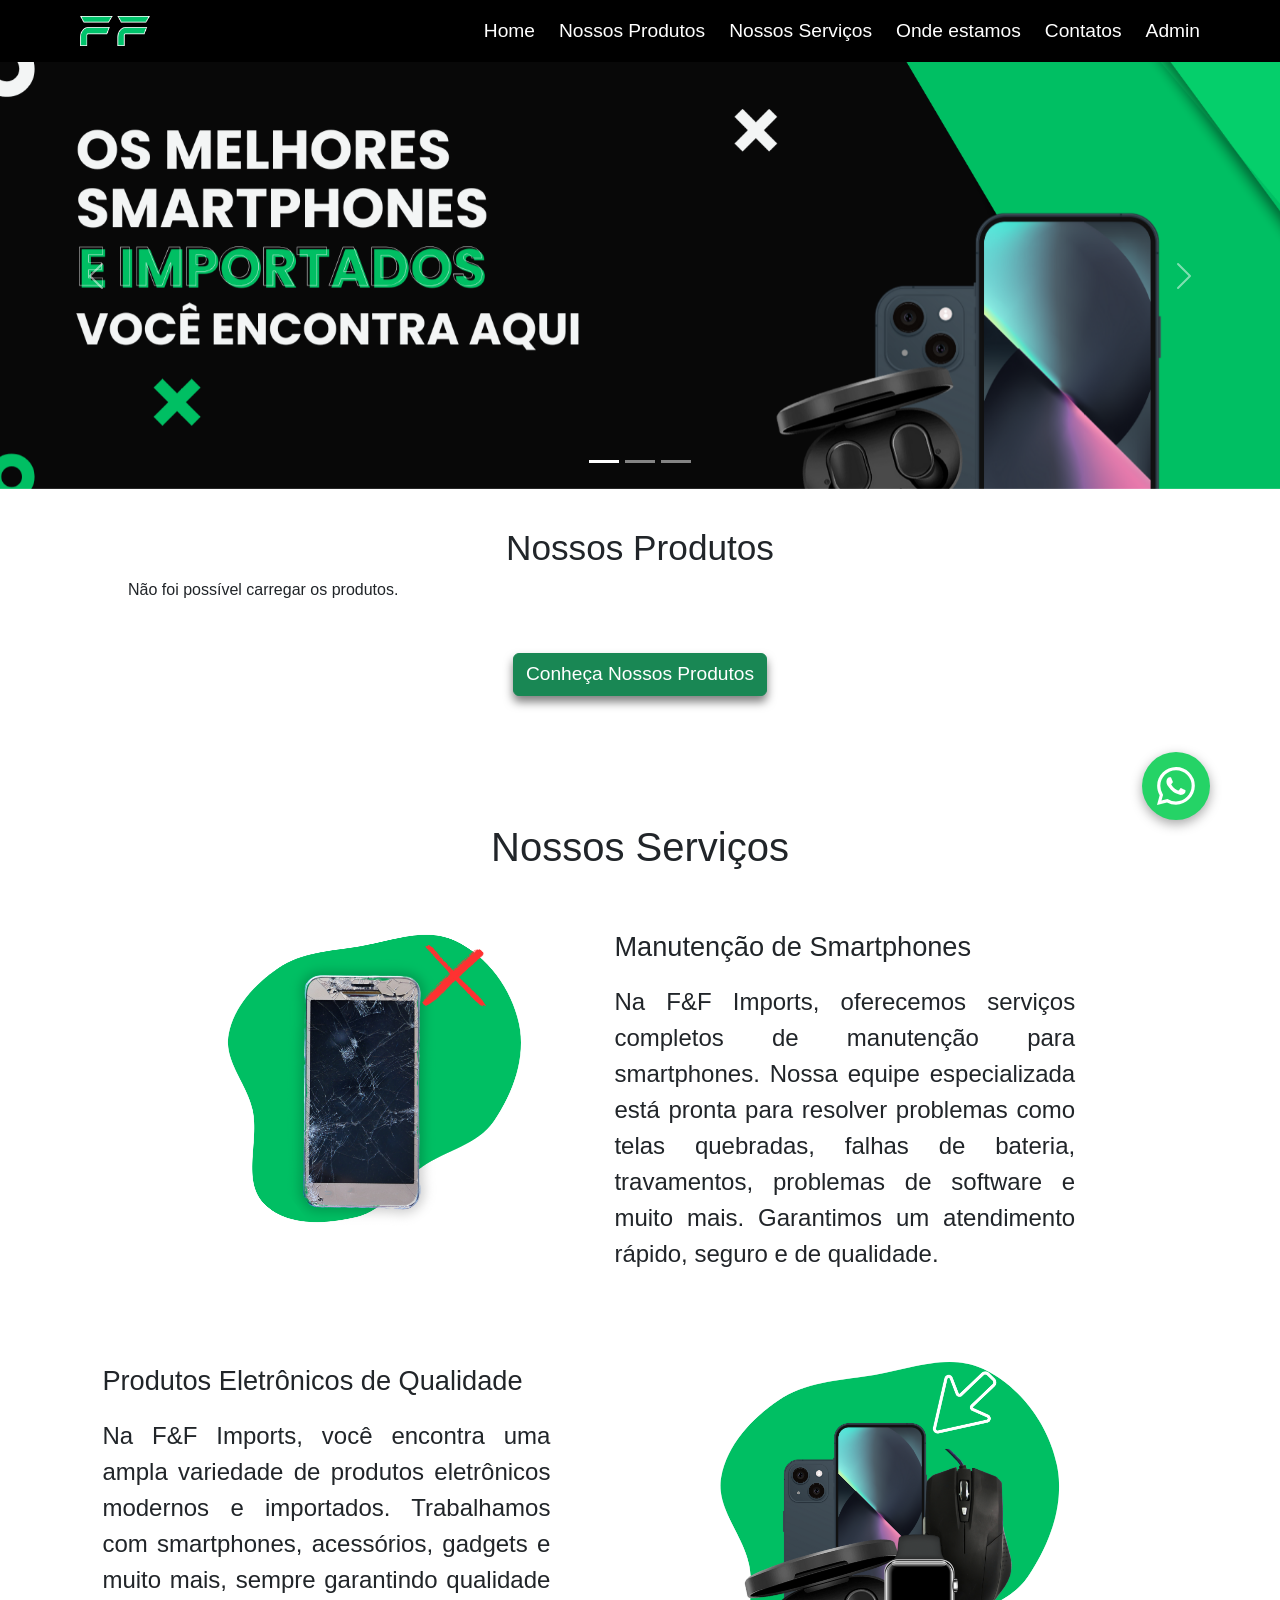
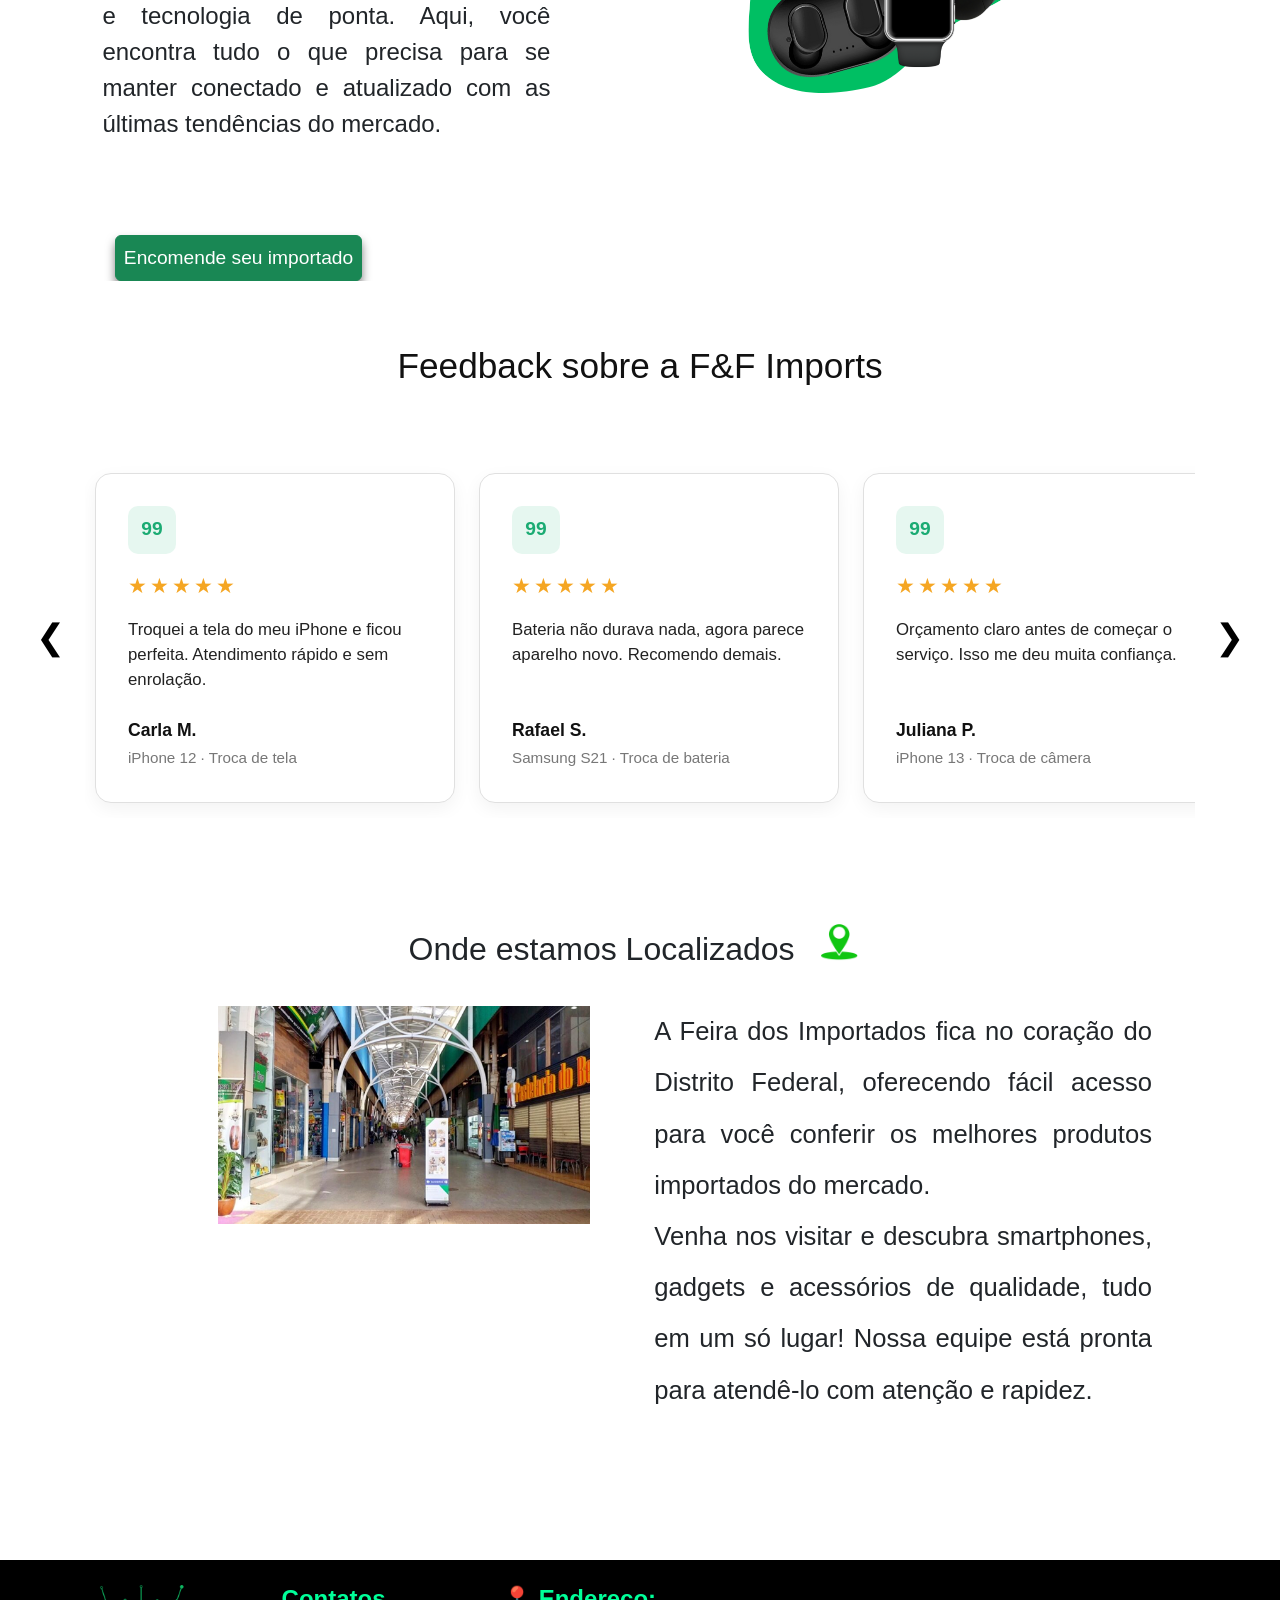
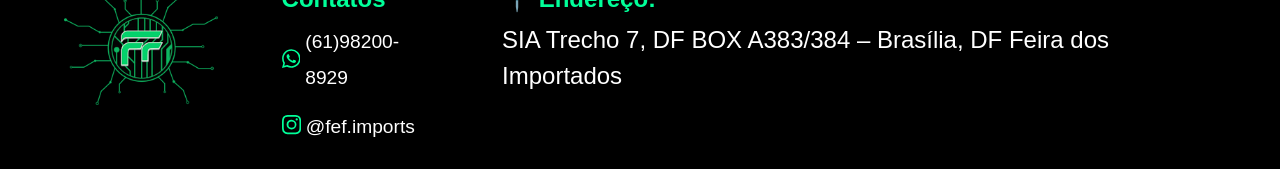
<file: frontend/src/index.html>
<!DOCTYPE html>
<html lang="pt-BR">

<head>
    <meta charset="UTF-8">
    <meta name="author" content="F&F Imports">
    <meta name="viewport" content="width=device-width, initial-scale=1">
    <meta name="keywords"
        content="loja de importados, loja de importados em brasília, manutençao de celulares, loja de celular, feira do Sia">
    <title>F&F Imports</title>
    <link href="https://cdn.jsdelivr.net/npm/bootstrap@5.3.8/dist/css/bootstrap.min.css" rel="stylesheet"
        integrity="sha384-sRIl4kxILFvY47J16cr9ZwB07vP4J8+LH7qKQnuqkuIAvNWLzeN8tE5YBujZqJLB" crossorigin="anonymous">
    <link rel="stylesheet" href="style-index.css">
    <link rel="stylesheet" href="whatsapp-flutuante.css">
</head>

<body>


    <nav class="navbar">
        <a href="index.html" class="logo-link">
            <img src="img/logo-menu.png" alt="Logo F&F Imports" class="logo">
        </a>

        <div class="menu-links" id="menu-links">
            <a href="#">Home</a>
            <a href="catalogo.html">Nossos Produtos</a>
            <a href="servicos.html">Nossos Serviços</a>
            <a href="#onde-estamos">Onde estamos</a>
            <a href="#onde-estamos">Contatos</a>
            <a href="login.html">Admin</a>
        </div>
        <button class="btn-hamburguer" id="btn-mobile" type="button" aria-label="Abrir menu" aria-controls="menu-links"
            aria-expanded="false">☰</button>
    </nav>

    <section class="banner-carousel">
        <div id="carouselExampleIndicators" class="carousel slide">
            <div class="carousel-indicators">
                <button type="button" data-bs-target="#carouselExampleIndicators" data-bs-slide-to="0" class="active"
                    aria-current="true" aria-label="Slide 1"></button>
                <button type="button" data-bs-target="#carouselExampleIndicators" data-bs-slide-to="1"
                    aria-label="Slide 2"></button>
                <button type="button" data-bs-target="#carouselExampleIndicators" data-bs-slide-to="2"
                    aria-label="Slide 3"></button>
            </div>
            <div class="carousel-inner">
                <div class="carousel-item active">
                    <img src="img/banner1.png" class="d-block w-100" alt="primeiro Banner imagem propaganda">
                </div>
                <div class="carousel-item">
                    <img src="img/banner-2.png" class="d-block w-100" alt="Segundo Banner">
                </div>
                <div class="carousel-item">
                    <img src="img/banner3.png" class="d-block w-100" alt="Terceiro banner">
                </div>
            </div>
            <button class="carousel-control-prev" type="button" data-bs-target="#carouselExampleIndicators"
                data-bs-slide="prev">
                <span class="carousel-control-prev-icon" aria-hidden="true"></span>
                <span class="visually-hidden">Previous</span>
            </button>
            <button class="carousel-control-next" type="button" data-bs-target="#carouselExampleIndicators"
                data-bs-slide="next">
                <span class="carousel-control-next-icon" aria-hidden="true"></span>
                <span class="visually-hidden">Next</span>
            </button>
        </div>
    </section>

    <section id="nossosProdutos">
        <h1>Nossos Produtos</h1>

        <div class="container-slide">
            <div class="paginas-slide" id="carrossel-produtos"></div>

            <!-- Botão Nossos Produtos-->
            <div class="meu-btn">
                <button type="button" class="btn btn-success"><a href="catalogo.html">Conheça Nossos
                        Produtos</a></button>
            </div>
        </div>

    </section>

    <section id="NossosServiços">

        <div id="containner-principal">
            <h2>Nossos Serviços</h2>

            <div class="containner1">

                <div class="container-img">
                    <img src="img/celular-quebrado.png" alt="">
                </div>

                <div class="container-texto">
                    <h3>Manutenção de Smartphones</h3>
                    <p>Na F&F Imports, oferecemos serviços completos de manutenção para smartphones. Nossa equipe
                        especializada está pronta para resolver problemas como telas quebradas, falhas de bateria,
                        travamentos, problemas de software e muito mais. Garantimos um atendimento rápido, seguro e de
                        qualidade.</p>
                </div>
            </div>

            <div class="containner2">

                <div class="container-texto">
                    <h3>Produtos Eletrônicos de Qualidade</h3>
                    <p>Na F&F Imports, você encontra uma ampla variedade de produtos eletrônicos modernos e importados.
                        Trabalhamos com smartphones, acessórios, gadgets e muito mais, sempre garantindo qualidade e
                        tecnologia de ponta. Aqui, você encontra tudo o que precisa para se manter conectado e
                        atualizado
                        com as últimas tendências do mercado.</p>
                </div>

                <div class="container-img2">
                    <img src="img/img-importados.png" alt="">
                </div>

            </div>
        </div>
        <div class="meu-btn">
            <button type="button" class="btn btn-success"><a href="catalogo.html">Encomende seu importado</a></button>
        </div>

    </section>

    <section id="avalicao-fef">
        <div class="titulo-loc">
            <h2>Feedback sobre a F&F Imports</h2>
        </div>

        <div class="avaliacoes-carrossel-wrapper">
            <!-- Seta da Esquerda -->
            <button class="seta-carrossel seta-esquerda" id="btn-prev" aria-label="Avaliação anterior">
                &#10094;
            </button>

            <!-- Container Visível (Corta o excesso) -->
            <div class="avaliacoes-slide-container">
                <div class="avaliacoes-slide" id="avaliacoes-slide">

                    <div class="avaliacao-card">
                        <span class="avaliacao-aspas">99</span>
                        <div class="avaliacao-estrelas">★★★★★</div>
                        <p class="avaliacao-texto">Troquei a tela do meu iPhone e ficou perfeita. Atendimento rápido e
                            sem enrolação.</p>
                        <div>
                            <p class="avaliacao-nome">Carla M.</p>
                            <p class="avaliacao-info">iPhone 12 · Troca de tela</p>
                        </div>
                    </div>

                    <div class="avaliacao-card">
                        <span class="avaliacao-aspas">99</span>
                        <div class="avaliacao-estrelas">★★★★★</div>
                        <p class="avaliacao-texto">Bateria não durava nada, agora parece aparelho novo. Recomendo
                            demais.</p>
                        <div>
                            <p class="avaliacao-nome">Rafael S.</p>
                            <p class="avaliacao-info">Samsung S21 · Troca de bateria</p>
                        </div>
                    </div>

                    <div class="avaliacao-card">
                        <span class="avaliacao-aspas">99</span>
                        <div class="avaliacao-estrelas">★★★★★</div>
                        <p class="avaliacao-texto">Orçamento claro antes de começar o serviço. Isso me deu muita
                            confiança.</p>
                        <div>
                            <p class="avaliacao-nome">Juliana P.</p>
                            <p class="avaliacao-info">iPhone 13 · Troca de câmera</p>
                        </div>
                    </div>

                    <div class="avaliacao-card">
                        <span class="avaliacao-aspas">99</span>
                        <div class="avaliacao-estrelas">★★★★★</div>
                        <p class="avaliacao-texto">Orçamento claro antes de começar o serviço. Isso me deu muita
                            confiança.</p>
                        <div>
                            <p class="avaliacao-nome">Juliana P.</p>
                            <p class="avaliacao-info">iPhone 13 · Troca de câmera</p>
                        </div>
                    </div>

                    <div class="avaliacao-card">
                        <span class="avaliacao-aspas">99</span>
                        <div class="avaliacao-estrelas">★★★★★</div>
                        <p class="avaliacao-texto">Orçamento claro antes de começar o serviço. Isso me deu muita
                            confiança.</p>
                        <div>
                            <p class="avaliacao-nome">Juliana P.</p>
                            <p class="avaliacao-info">iPhone 13 · Troca de câmera</p>
                        </div>
                    </div>
                    <!-- Você pode adicionar mais cards aqui sem precisar duplicar no JS! -->

                </div>
            </div>

            <!-- Seta da Direita -->
            <button class="seta-carrossel seta-direita" id="btn-next" aria-label="Próxima avaliação">
                &#10095;
            </button>
        </div>
    </section>


    <section id="onde-estamos">
        <div id="containner-loc">
            <div class="titulo-loc">
                <h2>Onde estamos Localizados</h2>
                <img id="icone" src="img/icone-localização.png" alt="ícone de localização na cor verde neom">
            </div>

            <div class="container-onde-estamos">
                <img src="img/img-feira.png" alt="imagem feira dos importados">


                <div class="txt-endereco">
                    <p>A Feira dos Importados fica no coração do Distrito Federal, oferecendo fácil acesso para você
                        conferir os melhores produtos importados do mercado. <br>
                        Venha nos visitar e descubra smartphones, gadgets e acessórios de qualidade, tudo em um só
                        lugar!
                        Nossa equipe está pronta para atendê-lo com atenção e rapidez.
                    </p>
                </div>
            </div>
        </div>
    </section>
    <footer>

        <div class="container-footer">
            <div class="rodape-img">
                <img src="img/logo-footer.png" alt="">
            </div>

            <div class="contatos">
                <h3>Contatos</h3>

                <div class="container-tel">
                    <svg xmlns="http://www.w3.org/2000/svg" width="16" height="16" fill="currentColor"
                        class="bi bi-whatsapp" viewBox="0 0 16 16">
                        <path
                            d="M13.601 2.326A7.85 7.85 0 0 0 7.994 0C3.627 0 .068 3.558.064 7.926c0 1.399.366 2.76 1.057 3.965L0 16l4.204-1.102a7.9 7.9 0 0 0 3.79.965h.004c4.368 0 7.926-3.558 7.93-7.93A7.9 7.9 0 0 0 13.6 2.326zM7.994 14.521a6.6 6.6 0 0 1-3.356-.92l-.24-.144-2.494.654.666-2.433-.156-.251a6.56 6.56 0 0 1-1.007-3.505c0-3.626 2.957-6.584 6.591-6.584a6.56 6.56 0 0 1 4.66 1.931 6.56 6.56 0 0 1 1.928 4.66c-.004 3.639-2.961 6.592-6.592 6.592m3.615-4.934c-.197-.099-1.17-.578-1.353-.646-.182-.065-.315-.099-.445.099-.133.197-.513.646-.627.775-.114.133-.232.148-.43.05-.197-.1-.836-.308-1.592-.985-.59-.525-.985-1.175-1.103-1.372-.114-.198-.011-.304.088-.403.087-.088.197-.232.296-.346.1-.114.133-.198.198-.33.065-.134.034-.248-.015-.347-.05-.099-.445-1.076-.612-1.47-.16-.389-.323-.335-.445-.34-.114-.007-.247-.007-.38-.007a.73.73 0 0 0-.529.247c-.182.198-.691.677-.691 1.654s.71 1.916.81 2.049c.098.133 1.394 2.132 3.383 2.992.47.205.84.326 1.129.418.475.152.904.129 1.246.08.38-.058 1.171-.48 1.338-.943.164-.464.164-.86.114-.943-.049-.084-.182-.133-.38-.232" />
                    </svg>
                    <p><a href="https://wa.me/5561982008929" target="_blank">(61)98200-8929</a></p>
                </div>

                <div class="container-insta">
                    <svg xmlns="http://www.w3.org/2000/svg" width="16" height="16" fill="currentColor"
                        class="bi bi-instagram" viewBox="0 0 16 16">
                        <path
                            d="M8 0C5.829 0 5.556.01 4.703.048 3.85.088 3.269.222 2.76.42a3.9 3.9 0 0 0-1.417.923A3.9 3.9 0 0 0 .42 2.76C.222 3.268.087 3.85.048 4.7.01 5.555 0 5.827 0 8.001c0 2.172.01 2.444.048 3.297.04.852.174 1.433.372 1.942.205.526.478.972.923 1.417.444.445.89.719 1.416.923.51.198 1.09.333 1.942.372C5.555 15.99 5.827 16 8 16s2.444-.01 3.298-.048c.851-.04 1.434-.174 1.943-.372a3.9 3.9 0 0 0 1.416-.923c.445-.445.718-.891.923-1.417.197-.509.332-1.09.372-1.942C15.99 10.445 16 10.173 16 8s-.01-2.445-.048-3.299c-.04-.851-.175-1.433-.372-1.941a3.9 3.9 0 0 0-.923-1.417A3.9 3.9 0 0 0 13.24.42c-.51-.198-1.092-.333-1.943-.372C10.443.01 10.172 0 7.998 0zm-.717 1.442h.718c2.136 0 2.389.007 3.232.046.78.035 1.204.166 1.486.275.373.145.64.319.92.599s.453.546.598.92c.11.281.24.705.275 1.485.039.843.047 1.096.047 3.231s-.008 2.389-.047 3.232c-.035.78-.166 1.203-.275 1.485a2.5 2.5 0 0 1-.599.919c-.28.28-.546.453-.92.598-.28.11-.704.24-1.485.276-.843.038-1.096.047-3.232.047s-2.39-.009-3.233-.047c-.78-.036-1.203-.166-1.485-.276a2.5 2.5 0 0 1-.92-.598 2.5 2.5 0 0 1-.6-.92c-.109-.281-.24-.705-.275-1.485-.038-.843-.046-1.096-.046-3.233s.008-2.388.046-3.231c.036-.78.166-1.204.276-1.486.145-.373.319-.64.599-.92s.546-.453.92-.598c.282-.11.705-.24 1.485-.276.738-.034 1.024-.044 2.515-.045zm4.988 1.328a.96.96 0 1 0 0 1.92.96.96 0 0 0 0-1.92m-4.27 1.122a4.109 4.109 0 1 0 0 8.217 4.109 4.109 0 0 0 0-8.217m0 1.441a2.667 2.667 0 1 1 0 5.334 2.667 2.667 0 0 1 0-5.334" />
                    </svg>
                    <p><a href="https://www.instagram.com/fef.imports?igsh=MXB2MXdhcnplZzdvcA==" target="_blank">
                            @fef.imports </a></p>

                </div>
            </div>

            <div class="localizacao">
                <h3>📍 Endereço:</h3>
                <p> SIA Trecho 7, DF BOX A383/384 – Brasília, DF
                    Feira dos Importados</p>
            </div>
        </div>
    </footer>

    <!-- Script do Bootstrap (necessário para o carrossel de banners funcionar) -->
    <script src="https://cdn.jsdelivr.net/npm/bootstrap@5.3.3/dist/js/bootstrap.bundle.min.js"></script>

    <script src="whatsapp-flutuante.js"></script>
    <script src="avaliacoes.js"></script>
    <script>
        const botaoMenu = document.getElementById("btn-mobile");
        const menuLinks = document.getElementById("menu-links");

        function fecharMenu() {
            menuLinks.classList.remove("aberto");
            botaoMenu.setAttribute("aria-expanded", "false");
            botaoMenu.setAttribute("aria-label", "Abrir menu");
        }

        botaoMenu.addEventListener("click", () => {
            const menuAberto = menuLinks.classList.toggle("aberto");
            botaoMenu.setAttribute("aria-expanded", String(menuAberto));
            botaoMenu.setAttribute("aria-label", menuAberto ? "Fechar menu" : "Abrir menu");
        });

        menuLinks.addEventListener("click", (evento) => {
            if (evento.target.closest("a")) fecharMenu();
        });

        document.addEventListener("keydown", (evento) => {
            if (evento.key === "Escape" && menuLinks.classList.contains("aberto")) {
                fecharMenu();
                botaoMenu.focus();
            }
        });
    </script>

    <script src="carrossel-produtos.js" defer></script>
</body>

</html>
</file>
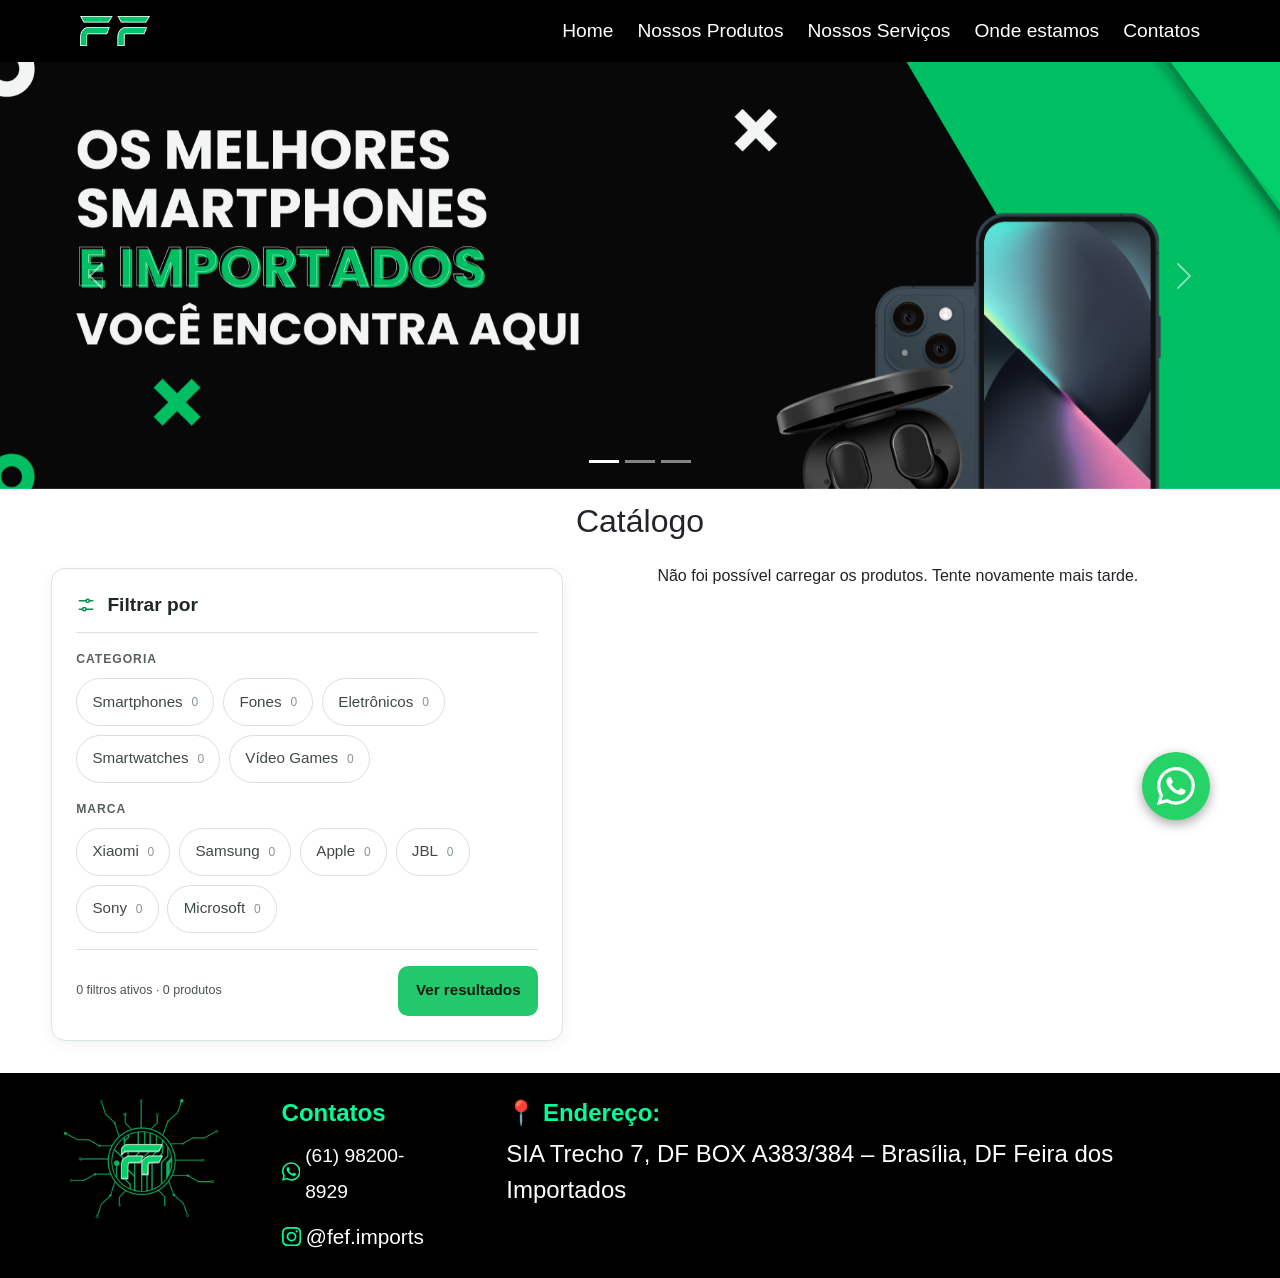
<file: frontend/src/catalogo.html>
<!DOCTYPE html>
<html lang="pt-BR">

<head>
    <meta charset="UTF-8">
    <meta name="author" content="F&F Imports">
    <meta name="viewport" content="width=device-width, initial-scale=1">

    <meta name="keywords"
        content="loja de importados, loja de importados em brasília, manutenção de celulares, loja de celular, feira do Sia">

    <title>Catálogo de Produtos - F&F Imports</title>

    <!-- Bootstrap -->
    <link
        href="https://cdn.jsdelivr.net/npm/bootstrap@5.3.8/dist/css/bootstrap.min.css"
        rel="stylesheet"
        integrity="sha384-sRIl4kxILFvY47J16cr9ZwB07vP4J8+LH7qKQnuqkuIAvNWLzeN8tE5YBujZqJLB"
        crossorigin="anonymous">

    <!-- CSS do projeto -->
    <link rel="stylesheet" href="style2.css">
    <link rel="stylesheet" href="whatsapp-flutuante.css">

    <!-- JavaScript do Bootstrap -->
    <script
        src="https://cdn.jsdelivr.net/npm/bootstrap@5.3.8/dist/js/bootstrap.bundle.min.js"
        integrity="sha384-FKyoEForCGlyvwx9Hj09JcYn3nv7wiPVlz7YYwJrWVcXK/BmnVDxM+D2scQbITxI"
        crossorigin="anonymous">
    </script>
</head>

<body>

    <!-- MENU DE NAVEGAÇÃO -->
    <nav class="navbar">

        <a href="index.html" class="logo-link">
            <img src="img/logo-menu.png" alt="Logo F&F Imports" class="logo">
        </a>

        <div class="menu-links" id="menu-links">
            <a href="index.html">Home</a>
            <a href="#Catálogo">Nossos Produtos</a>
            <a href="servicos.html">Nossos Serviços</a>
            <a href="#onde-estamos">Onde estamos</a>
            <a href="#contatos">Contatos</a>
        </div>

        <button
            class="btn-hamburguer"
            id="btn-mobile"
            type="button"
            aria-label="Abrir menu"
            aria-controls="menu-links"
            aria-expanded="false">
            ☰
        </button>

    </nav>


    <!-- CARROSSEL DE BANNERS -->
    <section>

        <div id="carouselExampleIndicators" class="carousel slide">

            <div class="carousel-indicators">

                <button
                    type="button"
                    data-bs-target="#carouselExampleIndicators"
                    data-bs-slide-to="0"
                    class="active"
                    aria-current="true"
                    aria-label="Slide 1">
                </button>

                <button
                    type="button"
                    data-bs-target="#carouselExampleIndicators"
                    data-bs-slide-to="1"
                    aria-label="Slide 2">
                </button>

                <button
                    type="button"
                    data-bs-target="#carouselExampleIndicators"
                    data-bs-slide-to="2"
                    aria-label="Slide 3">
                </button>

            </div>

            <div class="carousel-inner">

                <div class="carousel-item active">
                    <img
                        src="img/banner1.png"
                        class="d-block w-100"
                        alt="Primeiro banner promocional">
                </div>

                <div class="carousel-item">
                    <img
                        src="img/banner-2.png"
                        class="d-block w-100"
                        alt="Segundo banner promocional">
                </div>

                <div class="carousel-item">
                    <img
                        src="img/banner3.png"
                        class="d-block w-100"
                        alt="Terceiro banner promocional">
                </div>

            </div>

            <button
                class="carousel-control-prev"
                type="button"
                data-bs-target="#carouselExampleIndicators"
                data-bs-slide="prev">

                <span class="carousel-control-prev-icon" aria-hidden="true"></span>
                <span class="visually-hidden">Anterior</span>

            </button>

            <button
                class="carousel-control-next"
                type="button"
                data-bs-target="#carouselExampleIndicators"
                data-bs-slide="next">

                <span class="carousel-control-next-icon" aria-hidden="true"></span>
                <span class="visually-hidden">Próximo</span>

            </button>

        </div>

    </section>


    <!-- CATÁLOGO DE PRODUTOS -->
    <section id="Catálogo">

        <h2>Catálogo</h2>

        <div class="catálogo">

            <!-- ÁREA DE FILTROS -->
            <div class="filtros-container">

                <div class="filtro-heading">

                    <svg
                        aria-hidden="true"
                        viewBox="0 0 24 24"
                        focusable="false">

                        <path d="M4 7h8m4 0h4M4 17h4m4 0h8" />

                        <circle cx="14" cy="7" r="2" />
                        <circle cx="10" cy="17" r="2" />

                    </svg>

                    <h3>Filtrar por</h3>

                </div>


                <!-- FILTRO POR CATEGORIA -->
                <div class="grupo-filtros">

                    <h4>Categoria</h4>

                    <div class="opcoes-filtro">

                        <button
                            class="filtro-chip"
                            type="button"
                            data-filter-group="categoria"
                            data-filter-value="smartphones"
                            aria-pressed="false">

                            <span>Smartphones</span>
                            <small class="filtro-chip-count">0</small>

                        </button>

                        <button
                            class="filtro-chip"
                            type="button"
                            data-filter-group="categoria"
                            data-filter-value="fones"
                            aria-pressed="false">

                            <span>Fones</span>
                            <small class="filtro-chip-count">0</small>

                        </button>

                        <button
                            class="filtro-chip"
                            type="button"
                            data-filter-group="categoria"
                            data-filter-value="eletronicos"
                            aria-pressed="false">

                            <span>Eletrônicos</span>
                            <small class="filtro-chip-count">0</small>

                        </button>

                        <button
                            class="filtro-chip"
                            type="button"
                            data-filter-group="categoria"
                            data-filter-value="smartwatches"
                            aria-pressed="false">

                            <span>Smartwatches</span>
                            <small class="filtro-chip-count">0</small>

                        </button>

                        <button
                            class="filtro-chip"
                            type="button"
                            data-filter-group="categoria"
                            data-filter-value="video-games"
                            aria-pressed="false">

                            <span>Vídeo Games</span>
                            <small class="filtro-chip-count">0</small>

                        </button>

                    </div>

                </div>


                <!-- FILTRO POR MARCA -->
                <div class="grupo-filtros">

                    <h4>Marca</h4>

                    <div class="opcoes-filtro">

                        <button
                            class="filtro-chip"
                            type="button"
                            data-filter-group="marca"
                            data-filter-value="xiaomi"
                            aria-pressed="false">

                            <span>Xiaomi</span>
                            <small class="filtro-chip-count">0</small>

                        </button>

                        <button
                            class="filtro-chip"
                            type="button"
                            data-filter-group="marca"
                            data-filter-value="samsung"
                            aria-pressed="false">

                            <span>Samsung</span>
                            <small class="filtro-chip-count">0</small>

                        </button>

                        <button
                            class="filtro-chip"
                            type="button"
                            data-filter-group="marca"
                            data-filter-value="apple"
                            aria-pressed="false">

                            <span>Apple</span>
                            <small class="filtro-chip-count">0</small>

                        </button>

                        <button
                            class="filtro-chip"
                            type="button"
                            data-filter-group="marca"
                            data-filter-value="jbl"
                            aria-pressed="false">

                            <span>JBL</span>
                            <small class="filtro-chip-count">0</small>

                        </button>

                        <button
                            class="filtro-chip"
                            type="button"
                            data-filter-group="marca"
                            data-filter-value="sony"
                            aria-pressed="false">

                            <span>Sony</span>
                            <small class="filtro-chip-count">0</small>

                        </button>

                        <button
                            class="filtro-chip"
                            type="button"
                            data-filter-group="marca"
                            data-filter-value="microsoft"
                            aria-pressed="false">

                            <span>Microsoft</span>
                            <small class="filtro-chip-count">0</small>

                        </button>

                    </div>

                </div>


                <!-- RESUMO DOS FILTROS -->
                <div class="filtro-resultados">

                    <p id="resumo-filtros" aria-live="polite">
                        0 filtros ativos · 0 produtos
                    </p>

                    <button
                        class="btn-resultados"
                        id="aplicar-filtros"
                        type="button">

                        Ver resultados

                    </button>

                </div>

            </div>


            <!-- ÁREA DOS PRODUTOS -->
            <div class="produtos-container">

                <p
                    class="sem-resultados"
                    id="sem-resultados"
                    hidden>

                    Nenhum produto encontrado.

                </p>

                <!--
                    Os cards serão criados automaticamente
                    pelo arquivo catalogo.js.
                -->


                <!-- PAGINAÇÃO -->
                <div class="pag-altern">

                    <button class="anterior" type="button">
                        Anterior
                    </button>

                    <button class="num" type="button">
                        1
                    </button>

                    <button class="num" type="button">
                        2
                    </button>

                    <button class="num" type="button">
                        3
                    </button>

                    <input
                        type="number"
                        placeholder="..."
                        min="1"
                        max="10">

                    <button class="proximo" type="button">
                        Próximo
                    </button>

                </div>

            </div>

        </div>

    </section>


    <!-- RODAPÉ -->
    <footer>

        <div class="container-footer">

            <!-- LOGO -->
            <div class="rodape-img">

                <img
                    src="img/logo-footer.png"
                    alt="Logo F&F Imports">

            </div>


            <!-- CONTATOS -->
            <div class="contatos" id="contatos">

                <h3>Contatos</h3>

                <div class="container-tel">

                    <svg
                        xmlns="http://www.w3.org/2000/svg"
                        width="16"
                        height="16"
                        fill="currentColor"
                        class="bi bi-whatsapp"
                        viewBox="0 0 16 16">

                        <path
                            d="M13.601 2.326A7.85 7.85 0 0 0 7.994 0C3.627 0 .068 3.558.064 7.926c0 1.399.366 2.76 1.057 3.965L0 16l4.204-1.102a7.9 7.9 0 0 0 3.79.965h.004c4.368 0 7.926-3.558 7.93-7.93A7.9 7.9 0 0 0 13.6 2.326zM7.994 14.521a6.6 6.6 0 0 1-3.356-.92l-.24-.144-2.494.654.666-2.433-.156-.251a6.56 6.56 0 0 1-1.007-3.505c0-3.626 2.957-6.584 6.591-6.584a6.56 6.56 0 0 1 4.66 1.931 6.56 6.56 0 0 1 1.928 4.66c-.004 3.639-2.961 6.592-6.592 6.592m3.615-4.934c-.197-.099-1.17-.578-1.353-.646-.182-.065-.315-.099-.445.099-.133.197-.513.646-.627.775-.114.133-.232.148-.43.05-.197-.1-.836-.308-1.592-.985-.59-.525-.985-1.175-1.103-1.372-.114-.198-.011-.304.088-.403.087-.088.197-.232.296-.346.1-.114.133-.198.198-.33.065-.134.034-.248-.015-.347-.05-.099-.445-1.076-.612-1.47-.16-.389-.323-.335-.445-.34-.114-.007-.247-.007-.38-.007a.73.73 0 0 0-.529.247c-.182.198-.691.677-.691 1.654s.71 1.916.81 2.049c.098.133 1.394 2.132 3.383 2.992.47.205.84.326 1.129.418.475.152.904.129 1.246.08.38-.058 1.171-.48 1.338-.943.164-.464.164-.86.114-.943-.049-.084-.182-.133-.38-.232" />

                    </svg>

                    <p>
                        <a
                            href="https://wa.me/5561982008929"
                            target="_blank"
                            rel="noopener noreferrer">

                            (61) 98200-8929

                        </a>
                    </p>

                </div>


                <div class="container-insta">

                    <svg
                        xmlns="http://www.w3.org/2000/svg"
                        width="16"
                        height="16"
                        fill="currentColor"
                        class="bi bi-instagram"
                        viewBox="0 0 16 16">

                        <path
                            d="M8 0C5.829 0 5.556.01 4.703.048 3.85.088 3.269.222 2.76.42a3.9 3.9 0 0 0-1.417.923A3.9 3.9 0 0 0 .42 2.76C.222 3.268.087 3.85.048 4.7.01 5.555 0 5.827 0 8.001c0 2.172.01 2.444.048 3.297.04.852.174 1.433.372 1.942.205.526.478.972.923 1.417.444.445.89.719 1.416.923.51.198 1.09.333 1.942.372C5.555 15.99 5.827 16 8 16s2.444-.01 3.298-.048c.851-.04 1.434-.174 1.943-.372a3.9 3.9 0 0 0 1.416-.923c.445-.445.718-.891.923-1.417.197-.509.332-1.09.372-1.942C15.99 10.445 16 10.173 16 8s-.01-2.445-.048-3.299c-.04-.851-.175-1.433-.372-1.941a3.9 3.9 0 0 0-.923-1.417A3.9 3.9 0 0 0 13.24.42c-.51-.198-1.092-.333-1.943-.372C10.443.01 10.172 0 7.998 0zm-.717 1.442h.718c2.136 0 2.389.007 3.232.046.78.035 1.204.166 1.486.275.373.145.64.319.92.599s.453.546.598.92c.11.281.24.705.275 1.485.039.843.047 1.096.047 3.231s-.008 2.389-.047 3.232c-.035.78-.166 1.203-.275 1.485a2.5 2.5 0 0 1-.599.919c-.28.28-.546.453-.92.598-.28.11-.704.24-1.485.276-.843.038-1.096.047-3.232.047s-2.39-.009-3.233-.047c-.78-.036-1.203-.166-1.485-.276a2.5 2.5 0 0 1-.92-.598 2.5 2.5 0 0 1-.6-.92c-.109-.281-.24-.705-.275-1.485-.038-.843-.046-1.096-.046-3.233s.008-2.388.046-3.231c.036-.78.166-1.204.276-1.486.145-.373.319-.64.599-.92s.546-.453.92-.598c.282-.11.705-.24 1.485-.276.738-.034 1.024-.044 2.515-.045zm4.988 1.328a.96.96 0 1 0 0 1.92.96.96 0 0 0 0-1.92m-4.27 1.122a4.109 4.109 0 1 0 0 8.217 4.109 4.109 0 0 0 0-8.217m0 1.441a2.667 2.667 0 1 1 0 5.334 2.667 2.667 0 0 1 0-5.334" />

                    </svg>

                    <p>
                        <a
                            href="https://www.instagram.com/fef.imports?igsh=MXB2MXdhcnplZzdvcA=="
                            target="_blank"
                            rel="noopener noreferrer">

                            @fef.imports

                        </a>
                    </p>

                </div>

            </div>


            <!-- LOCALIZAÇÃO -->
            <div class="localizacao" id="onde-estamos">

                <h3>📍 Endereço:</h3>

                <p>
                    SIA Trecho 7, DF BOX A383/384 – Brasília, DF
                    Feira dos Importados
                </p>

            </div>

        </div>

    </footer>


    <!-- JAVASCRIPT DO WHATSAPP -->
    <script src="whatsapp-flutuante.js"></script>


    <!-- JAVASCRIPT DO MENU MOBILE -->
    <script>

        const botaoMenu = document.getElementById("btn-mobile");
        const menuLinks = document.getElementById("menu-links");

        function fecharMenu() {

            menuLinks.classList.remove("aberto");

            botaoMenu.setAttribute("aria-expanded", "false");
            botaoMenu.setAttribute("aria-label", "Abrir menu");

        }

        botaoMenu.addEventListener("click", () => {

            const menuAberto = menuLinks.classList.toggle("aberto");

            botaoMenu.setAttribute("aria-expanded", String(menuAberto));

            botaoMenu.setAttribute(
                "aria-label",
                menuAberto ? "Fechar menu" : "Abrir menu"
            );

        });

        menuLinks.addEventListener("click", (evento) => {

            if (evento.target.closest("a")) {
                fecharMenu();
            }

        });

        document.addEventListener("keydown", (evento) => {

            if (
                evento.key === "Escape" &&
                menuLinks.classList.contains("aberto")
            ) {

                fecharMenu();
                botaoMenu.focus();

            }

        });

    </script>


    <!-- JAVASCRIPT DO CATÁLOGO -->
    <script src="catalogo.js" defer></script>
    <script src="api.js" defer></script>

</body>
</html>
</file>
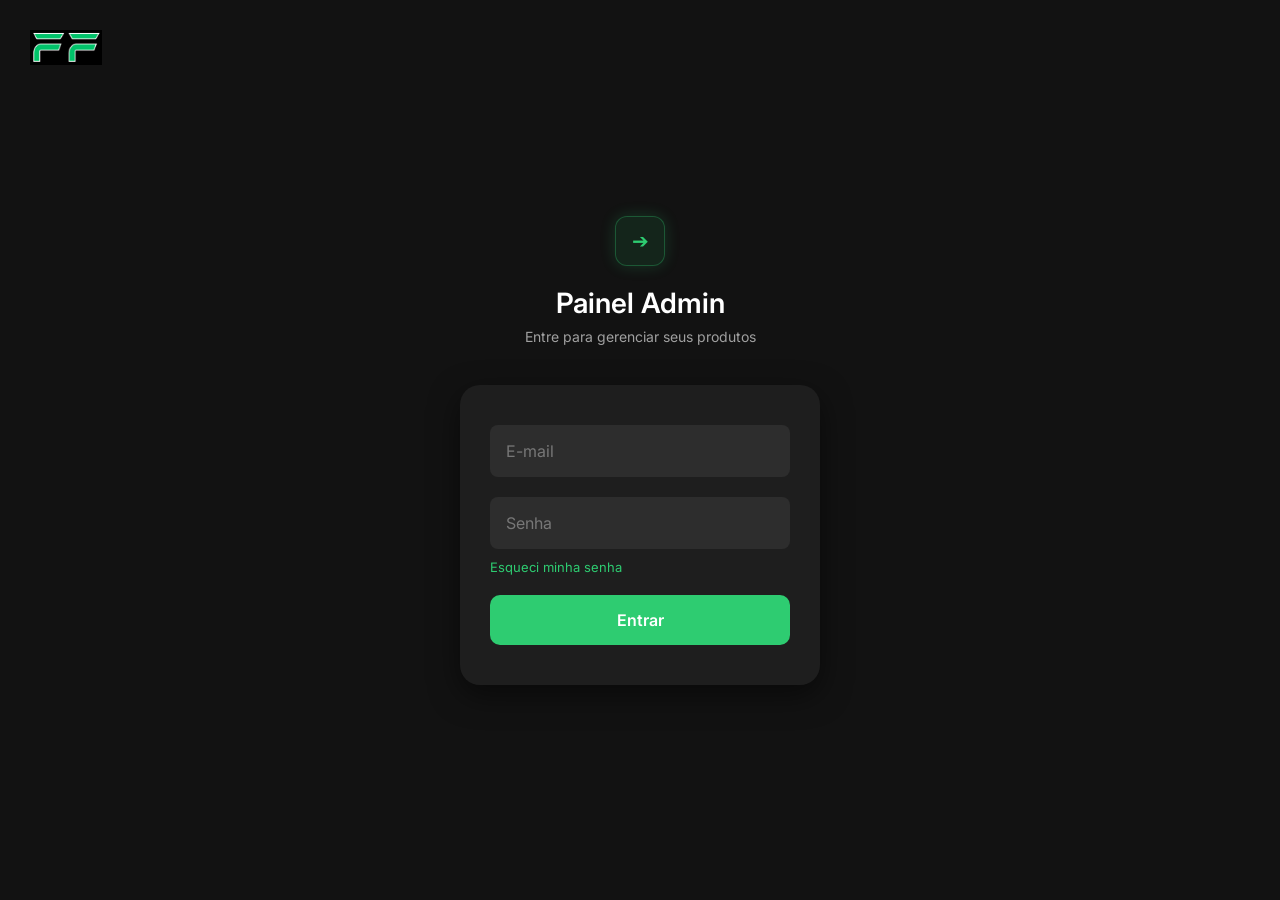
<file: frontend/src/login.html>
<!DOCTYPE html>
<html lang="pt-br">
<head>
    <meta charset="UTF-8">
    <meta name="viewport" content="width=device-width, initial-scale=1.0">
    <title>Painel Admin - Login</title>
    <link rel="stylesheet" href="style_login.css">
    <link href="https://fonts.googleapis.com/css2?family=Inter:wght@400;600&display=swap" rel="stylesheet">
</head>
<body>

    <header class="logo-container">
        <a href="index.html" aria-label="Voltar para a página inicial">
            <img src="img/logo.png" alt="Logo F&F Imports" class="main-logo">
        </a>
    </header>

    <main class="login-wrapper">
        <div class="icon-box">
            <span class="exit-icon">➔</span>
        </div>
        
        <h1>Painel Admin</h1>
        <p class="subtitle">Entre para gerenciar seus produtos</p>

        <form class="login-card" id="login-form" novalidate>
            <div class="input-group">
                <input type="email" id="email" name="email" placeholder="E-mail" autocomplete="email" required>
            </div>
            <div class="input-group">
                <input type="password" id="senha" name="senha" placeholder="Senha" autocomplete="current-password" required>
            </div>

            <p id="login-mensagem" class="login-mensagem" role="alert" hidden></p>
            
            <a href="#" id="forgot-password" class="forgot-password">Esqueci minha senha</a>

            <button type="submit" id="btn-entrar" class="btn-entrar">Entrar</button>
        </form>
    </main>
    <script src="login.js"></script>

</body>
</html>
</file>
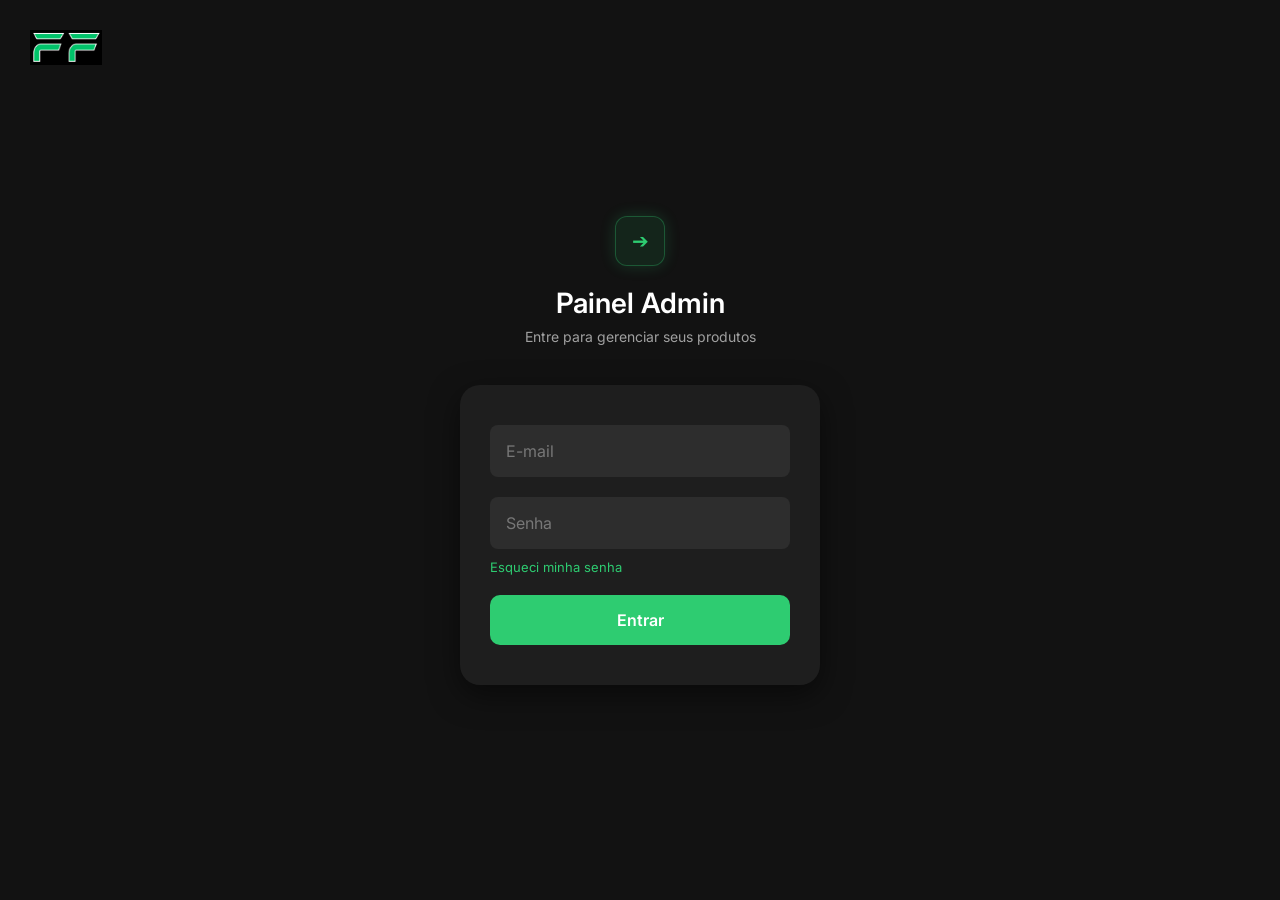
<file: frontend/src/painel-novo-produto.html>
<!DOCTYPE html>
<html lang="pt-br">
<head>
    <meta charset="UTF-8">
    <meta name="viewport" content="width=device-width, initial-scale=1.0">
    <title>Admin Dashboard - F&F Imports</title>
    <link rel="stylesheet" href="style-novo-produto.css">
    <link href="https://fonts.googleapis.com/css2?family=Inter:wght@400;500;600&display=swap" rel="stylesheet">
</head>
<body>

    <div class="dashboard">
        <aside class="sidebar">
            <div class="sidebar-header">
                <div class="icon-box-admin">
                    <span class="grid-icon">⊞</span>
                </div>
                <div class="header-text">
                    <h3 id="admin-nome">Admin</h3>
                    <p>Gerenciar produtos</p>
                </div>
            </div>

            <nav class="menu">
                <div class="menu-item active" id="menu-produtos">
                    <span class="icon">📦</span> Produtos
                </div>
                <div class="menu-item" id="menu-adicionar">
                    <span class="icon">＋</span> Adicionar
                </div>
                <a class="menu-item menu-link-site" href="catalogo.html">
                    <span class="icon">🌐</span> Ver Loja
                </a>
                <div class="menu-item menu-logout" id="menu-sair">
                    <span class="icon">↪</span> Sair
                </div>
            </nav>
        </aside>

        <main class="content">
            <p id="admin-feedback" class="admin-feedback" role="status" aria-live="polite" hidden></p>
            
            <section id="view-list">
                <header class="content-title">
                    <h1>Produtos</h1>
                    <p id="status-text">Carregando produtos...</p>
                </header>
                <div id="products-container" class="products-list">
                    
                </div>
            </section>

            <section id="view-form" class="hidden">
                <header class="content-title">
                    <h1 id="form-titulo">Novo Produto</h1>
                    <p id="form-subtitulo">Preencha as informações e adicione a imagem do item</p>
                </header>

                <form id="cadastro-form" class="cadastro-form">
                    <div class="form-group">
                        <label>Imagem Principal do Produto (JPG, PNG ou WEBP até 5MB)</label>
                        <label for="input-foto" class="image-upload-box" id="area-upload">
                            <img id="preview-img" src="" alt="Prévia">
                            
                            <div class="upload-content" id="upload-content">
                                <span class="upload-icon">🖼️</span>
                                <p id="texto-upload">Clique para selecionar uma foto</p>
                            </div>
                            
                            <input type="file" id="input-foto" accept="image/jpeg,image/png,image/webp" hidden>
                        </label>
                    </div>

                    <div class="form-group">
                        <label for="nome-prod">Nome do Produto *</label>
                        <input type="text" id="nome-prod" placeholder="Ex: iPhone 15 Plus 128GB" maxlength="150" >
                    </div>

                    <div class="form-row">
                        <div class="form-group">
                            <label for="categoria-prod">Categoria *</label>
                            <select id="categoria-prod" >
                                <option value="">Carregando categorias...</option>
                                <option value="Consoles">Consoles</option>
                            </select>
                        </div>

                        <div class="form-group">
                            <label for="marca-prod">Marca *</label>
                            <select id="marca-prod" >
                                <option value="">Carregando marcas...</option>
                                <option value="microsoft">Microsoft</option>
                            </select>
                        </div>
                    </div>

                    <div class="form-row">
                        <div class="form-group">
                            <label for="preco-prod">Preço (R$) *</label>
                            <input type="text" id="preco-prod" placeholder="0,00" >
                        </div>

                        <div class="form-group">
                            <label for="disponivel-prod">Disponibilidade</label>
                            <select id="disponivel-prod">
                                <option value="true" selected>Disponível</option>
                                <option value="false">Indisponível</option>
                            </select>
                        </div>
                    </div>

                    <div class="form-group">
                        <label for="espec-prod">Especificações Técnicas (separadas por vírgula)</label>
                        <input type="text" id="espec-prod" placeholder="Ex: 128GB, 6GB RAM, Câmera dupla 48MP, Tela 6.1">
                    </div>

                    <div class="form-group">
                        <label for="desc-prod">Descrição</label>
                        <textarea id="desc-prod" placeholder="Descreva o produto em detalhes..."></textarea>
                    </div>

                    <div class="form-actions">
                        <button type="submit" class="btn-submit" id="save-product">Cadastrar produto</button>
                        <button type="button" class="btn-cancel hidden" id="cancel-edit">Cancelar</button>
                    </div>
                </form>
            </section>
        </main>
    </div>

    <script src="script-novo-produto.js"></script>
</body>
</html>
</file>
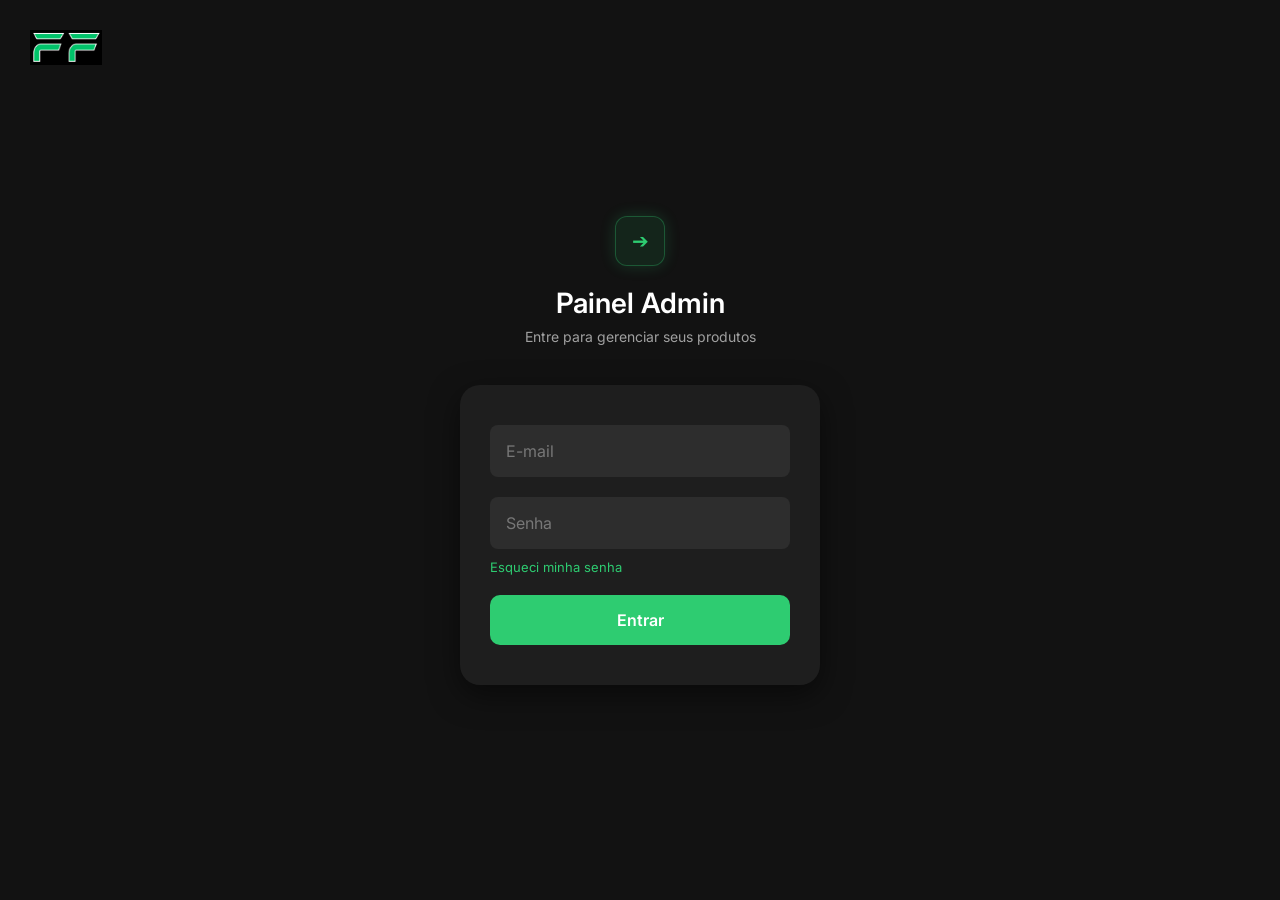
<file: frontend/src/painel.html>
<!DOCTYPE html>
<html lang="pt-br">
<head>
    <meta charset="UTF-8">
    <meta http-equiv="refresh" content="0; url=painel-novo-produto.html">
    <meta name="viewport" content="width=device-width, initial-scale=1.0">
    <title>Admin Dashboard - F&F Imports</title>
    <script>
        window.location.replace("painel-novo-produto.html");
    </script>
</head>
<body>
    <p>Redirecionando para o <a href="painel-novo-produto.html">Painel Administrativo</a>...</p>
</body>
</html>
</file>
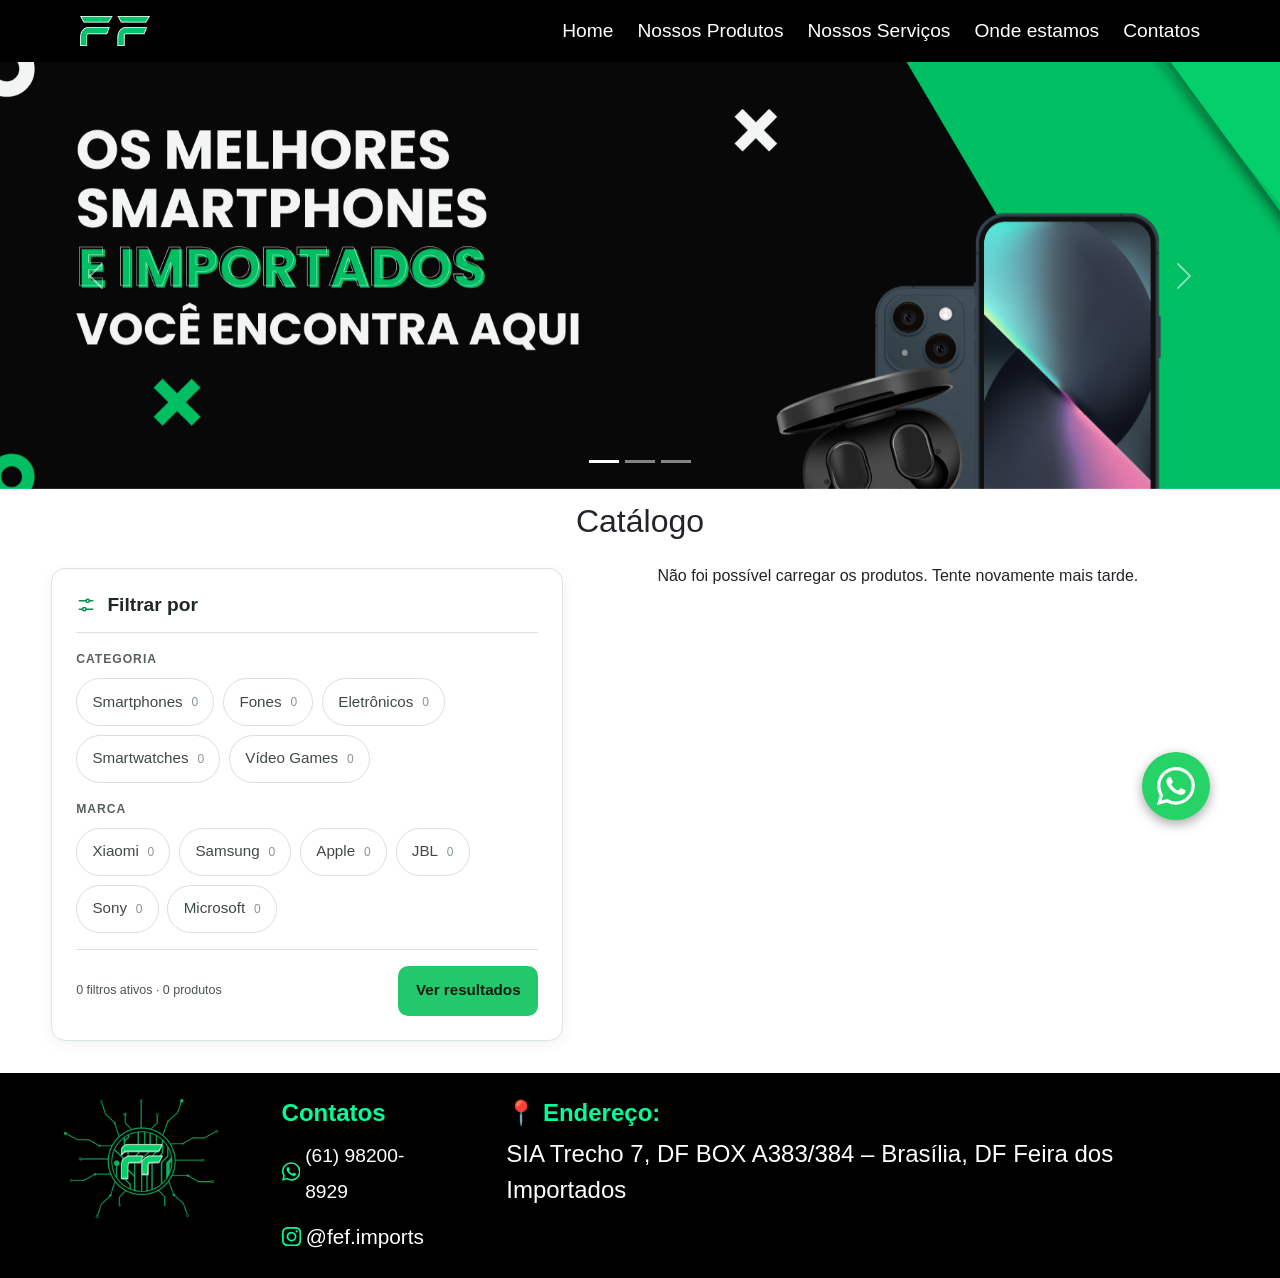
<file: frontend/src/produto.html>
<!DOCTYPE html>
<html lang="pt-BR">

<head>
    <meta charset="UTF-8">
    <meta name="author" content="F&F Imports">
    <meta name="viewport" content="width=device-width, initial-scale=1">
    <meta name="description" content="Detalhes, disponibilidade e informações técnicas dos produtos F&F Imports.">
    <title>Produto - F&F Imports</title>
    <link rel="preconnect" href="https://fonts.googleapis.com">
    <link rel="preconnect" href="https://fonts.gstatic.com" crossorigin>
    <link href="https://fonts.googleapis.com/css2?family=Poppins:wght@300;400;500;600;700&display=swap"
        rel="stylesheet">
    <link rel="stylesheet" href="style-index.css">
    <link rel="stylesheet" href="produto.css">
    <link rel="stylesheet" href="whatsapp-flutuante.css">
</head>

<body class="pagina-produto">
    <nav class="navbar">
        <a href="index.html" class="logo-link" aria-label="F&F Imports, página inicial">
            <img src="img/logo-menu.png" alt="Logo F&F Imports" class="logo">
        </a>
        <div class="menu-links" id="menu-links">
            <a href="index.html">Home</a>
            <a href="catalogo.html">Nossos Produtos</a>
            <a href="servicos.html">Nossos Serviços</a>
            <a href="index.html#onde-estamos">Onde estamos</a>
            <a href="index.html#onde-estamos">Contatos</a>
            <a href="login.html">Admin</a>
        </div>
        <button class="btn-hamburguer" id="btn-mobile" type="button" aria-label="Abrir menu" aria-controls="menu-links"
            aria-expanded="false">☰</button>
    </nav>


    <main>

        <!-- MENSAGEM DE CARREGAMENTO OU ERRO -->
        <p id="produto-status" role="status" aria-live="polite">
            Carregando produto...
        </p>

        <!-- DETALHES DO PRODUTO -->
        <section class="produto-detalhe" aria-labelledby="produto-nome" hidden>

            <div class="produto-galeria">

                <div class="produto-miniaturas" id="produto-miniaturas" aria-label="Imagens do produto">
                </div>

                <div class="produto-imagem-principal">
                    <img id="produto-imagem" alt="Imagem do produto">
                </div>

            </div>

            <div class="produto-informacoes">

                <p class="produto-categoria" id="produto-categoria">
                </p>

                <h1 id="produto-nome"></h1>

                <p id="produto-marca"></p>

                <p class="produto-resumo" id="produto-resumo">
                </p>

                <p class="produto-preco" id="produto-preco">
                </p>

                <p class="produto-disponibilidade" id="produto-disponibilidade">
                </p>

                <a class="produto-cta" id="produto-whatsapp" href="https://wa.me/5561982008929" target="_blank"
                    rel="noopener noreferrer">

                    Consultar pelo WhatsApp

                </a>

            </div>

        </section>

        <!-- DESCRIÇÃO -->
        <section class="produto-descricao" aria-labelledby="titulo-descricao">

            <div class="produto-conteudo-largo">

                <h2 id="titulo-descricao">Descrição do produto</h2>

                <p id="produto-descricao"></p>

            </div>

        </section>

        <!-- FICHA TÉCNICA -->
        <section class="produto-ficha" aria-labelledby="titulo-ficha">

            <div class="produto-conteudo-largo">

                <h2 id="titulo-ficha">Ficha técnica</h2>

                <div class="produto-ficha-painel" id="produto-ficha-painel">
                </div>

            </div>

        </section>

        <!-- PRODUTOS RELACIONADOS -->
        <section class="mais-produtos" aria-labelledby="titulo-mais-produtos">

            <div class="produto-conteudo-largo">

                <h2 id="titulo-mais-produtos">Mais produtos</h2>

                <div class="produtos-relacionados" id="produtos-relacionados">
                </div>

            </div>

        </section>

    </main>


    <footer>
        <div class="container-footer">
            <div class="rodape-img">
                <img src="img/logo-footer.png" alt="">
            </div>
            <div class="contatos">
                <h3>Contatos</h3>
                <div class="container-tel">
                    <svg xmlns="http://www.w3.org/2000/svg" width="16" height="16" fill="currentColor"
                        viewBox="0 0 16 16" aria-hidden="true">
                        <path
                            d="M13.6 2.3A7.9 7.9 0 0 0 8 .1C3.6.1.1 3.6.1 8c0 1.4.4 2.8 1.1 4L0 16l4.2-1.1a7.9 7.9 0 0 0 3.8 1h.1c4.4 0 7.9-3.6 7.9-8a7.9 7.9 0 0 0-2.4-5.6ZM8 14.5a6.6 6.6 0 0 1-3.4-.9l-.2-.1-2.5.6.7-2.4-.2-.3a6.6 6.6 0 0 1-1-3.5 6.6 6.6 0 0 1 6.6-6.6 6.6 6.6 0 0 1 4.7 1.9 6.6 6.6 0 0 1 1.9 4.7 6.6 6.6 0 0 1-6.6 6.6Zm3.6-4.9c-.2-.1-1.2-.6-1.4-.7-.2-.1-.3-.1-.4.1l-.6.8c-.1.1-.2.1-.4 0-.2-.1-.8-.3-1.6-1-.6-.5-1-1.2-1.1-1.4-.1-.2 0-.3.1-.4l.3-.3c.1-.1.1-.2.2-.3.1-.1 0-.2 0-.4-.1-.1-.5-1.1-.6-1.5-.2-.4-.3-.3-.5-.3H5a.7.7 0 0 0-.5.2c-.2.2-.7.7-.7 1.7s.7 1.9.8 2.1c.1.1 1.4 2.1 3.4 3 .5.2.8.3 1.1.4.5.2.9.1 1.2.1.4-.1 1.2-.5 1.3-.9.2-.5.2-.9.1-1 0-.1-.2-.1-.4-.2Z" />
                    </svg>
                    <p><a href="https://wa.me/5561982008929" target="_blank"
                            rel="noopener noreferrer">(61)98200-8929</a></p>
                </div>
                <div class="container-insta">
                    <svg xmlns="http://www.w3.org/2000/svg" width="16" height="16" fill="currentColor"
                        viewBox="0 0 16 16" aria-hidden="true">
                        <path
                            d="M8 0C5.8 0 5.6 0 4.7.05 3.9.09 3.3.22 2.8.42a3.9 3.9 0 0 0-1.4.9A3.9 3.9 0 0 0 .4 2.8C.2 3.3.1 3.9.05 4.7 0 5.6 0 5.8 0 8s0 2.4.05 3.3c.04.8.17 1.4.37 1.9.2.5.48 1  .92 1.4.44.4.9.7 1.4.9.5.2 1.1.3 1.9.4.9 0 1.1.1 3.3.1s2.4-.1 3.3-.1c.8-.1 1.4-.2 1.9-.4.5-.2 1-.5 1.4-.9.4-.4.7-.9.9-1.4.2-.5.3-1.1.4-1.9 0-.9.1-1.1.1-3.3s-.1-2.4-.1-3.3c-.1-.8-.2-1.4-.4-1.9a3.9 3.9 0 0 0-.9-1.4 3.9 3.9 0 0 0-1.4-.9c-.5-.2-1.1-.3-1.9-.4C10.4 0 10.2 0 8 0Zm0 1.4c2.1 0 2.4 0 3.2.05.8.03 1.2.16 1.5.27.4.15.6.32.9.6.3.28.45.55.6.92.1.28.24.7.27 1.5.04.8.05 1.1.05 3.2s-.01 2.4-.05 3.2c-.03.8-.17 1.2-.27 1.5a2.5 2.5 0 0 1-.6.9 2.5 2.5 0 0 1-.9.6c-.3.1-.7.24-1.5.27-.8.04-1.1.05-3.2.05s-2.4-.01-3.2-.05c-.8-.03-1.2-.16-1.5-.27a2.5 2.5 0 0 1-.9-.6 2.5 2.5 0 0 1-.6-.9c-.1-.3-.24-.7-.27-1.5C1.4 10.4 1.4 10.1 1.4 8s0-2.4.05-3.2c.03-.8.16-1.2.27-1.5.15-.4.32-.6.6-.9.28-.3.55-.45.92-.6.28-.1.7-.24 1.5-.27.8-.04 1.1-.05 3.2-.05Zm0 2.4a4.2 4.2 0 1 0 0 8.4 4.2 4.2 0 0 0 0-8.4Zm0 1.5a2.7 2.7 0 1 1 0 5.4 2.7 2.7 0 0 1 0-5.4Zm4.3-2.6a1 1 0 1 0 0 2 1 1 0 0 0 0-2Z" />
                    </svg>
                    <p><a href="https://www.instagram.com/fef.imports/" target="_blank"
                            rel="noopener noreferrer">@fef.imports</a></p>
                </div>
            </div>
            <div class="localizacao">
                <h3>📍 Endereço:</h3>
                <p>SIA Trecho 7, DF BOX A383/384 – Brasília, DF<br>Feira dos Importados</p>
            </div>
        </div>
    </footer>

    <script src="produto.js"></script>
    <script src="whatsapp-flutuante.js"></script>
    <script>
        const botaoMenu = document.getElementById("btn-mobile");
        const menuLinks = document.getElementById("menu-links");
        botaoMenu.addEventListener("click", () => {
            const aberto = menuLinks.classList.toggle("aberto");
            botaoMenu.setAttribute("aria-expanded", String(aberto));
            botaoMenu.setAttribute("aria-label", aberto ? "Fechar menu" : "Abrir menu");
        });
        menuLinks.addEventListener("click", (evento) => {
            if (evento.target.closest("a")) {
                menuLinks.classList.remove("aberto");
                botaoMenu.setAttribute("aria-expanded", "false");
                botaoMenu.setAttribute("aria-label", "Abrir menu");
            }
        });
        document.addEventListener("keydown", (evento) => {
            if (evento.key === "Escape") {
                menuLinks.classList.remove("aberto");
                botaoMenu.setAttribute("aria-expanded", "false");
                botaoMenu.setAttribute("aria-label", "Abrir menu");
                botaoMenu.focus();
            }
        });
    </script>
</body>

</html>
</file>
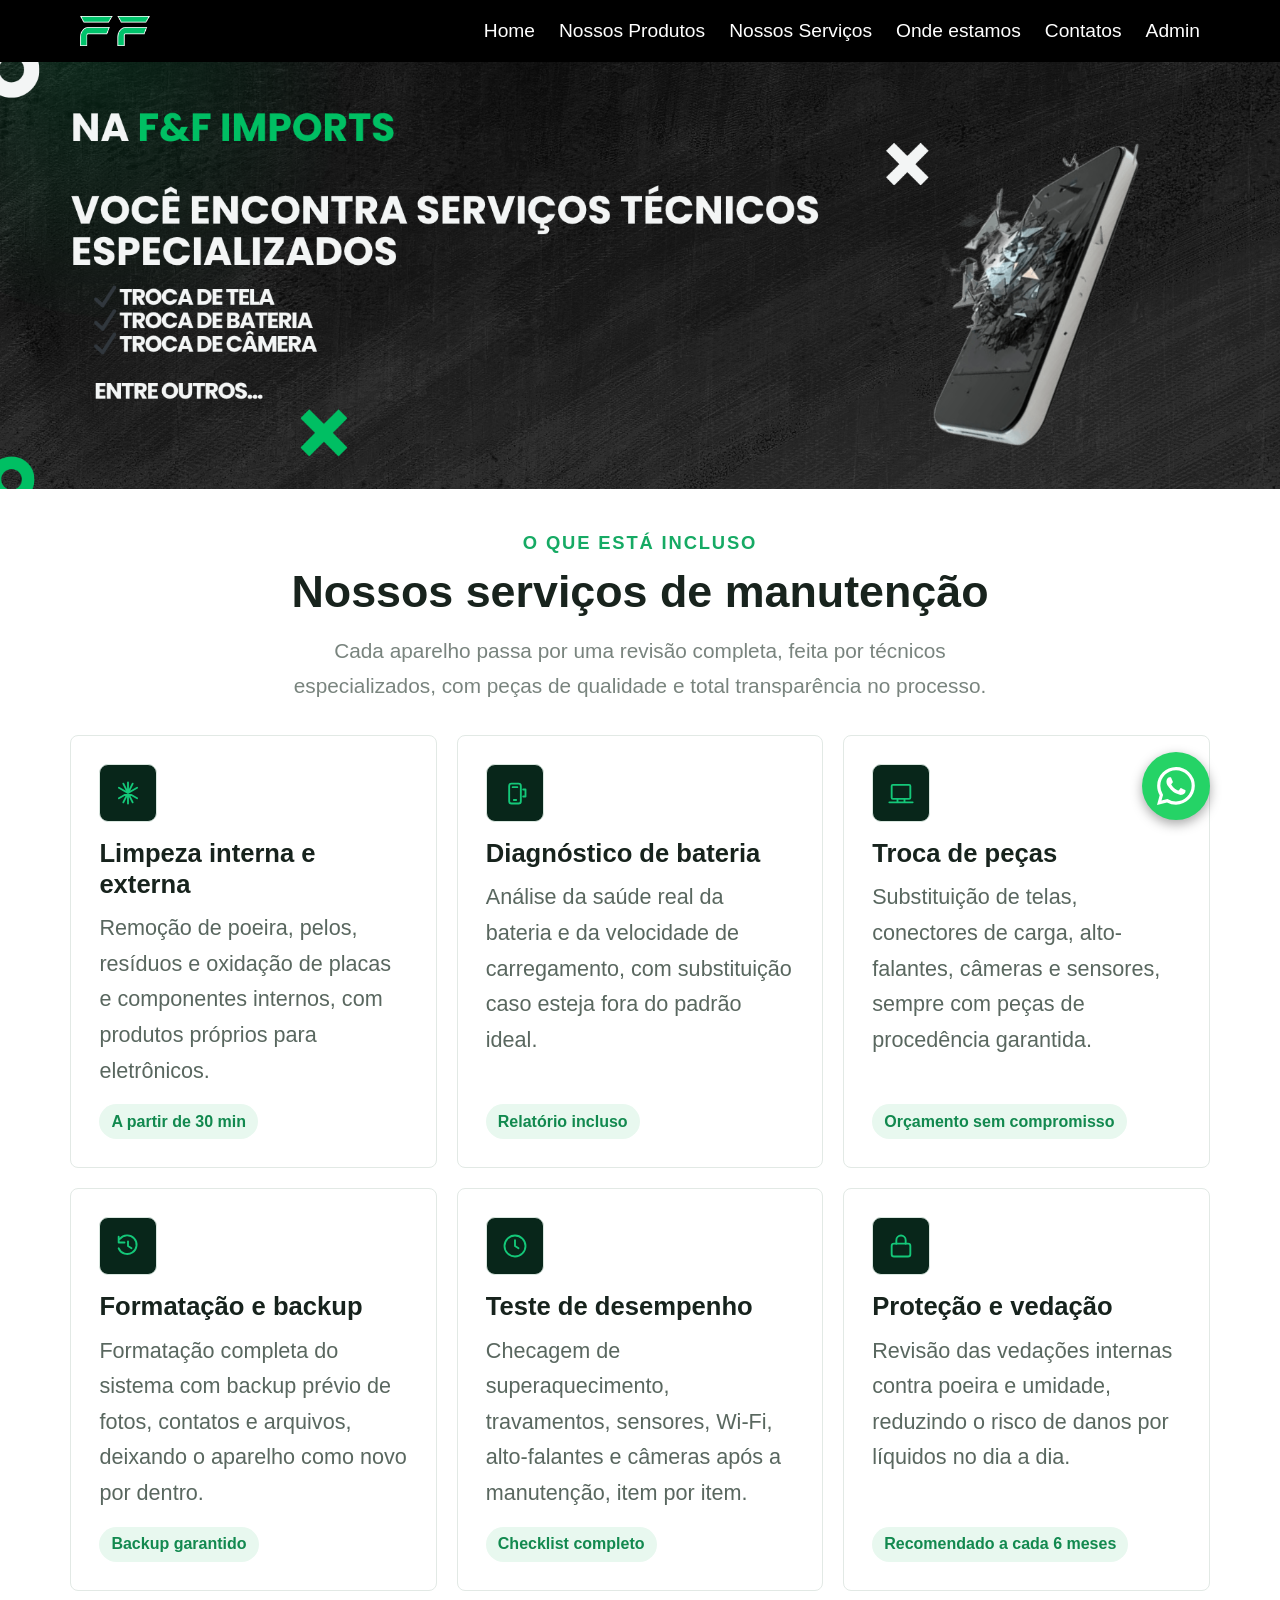
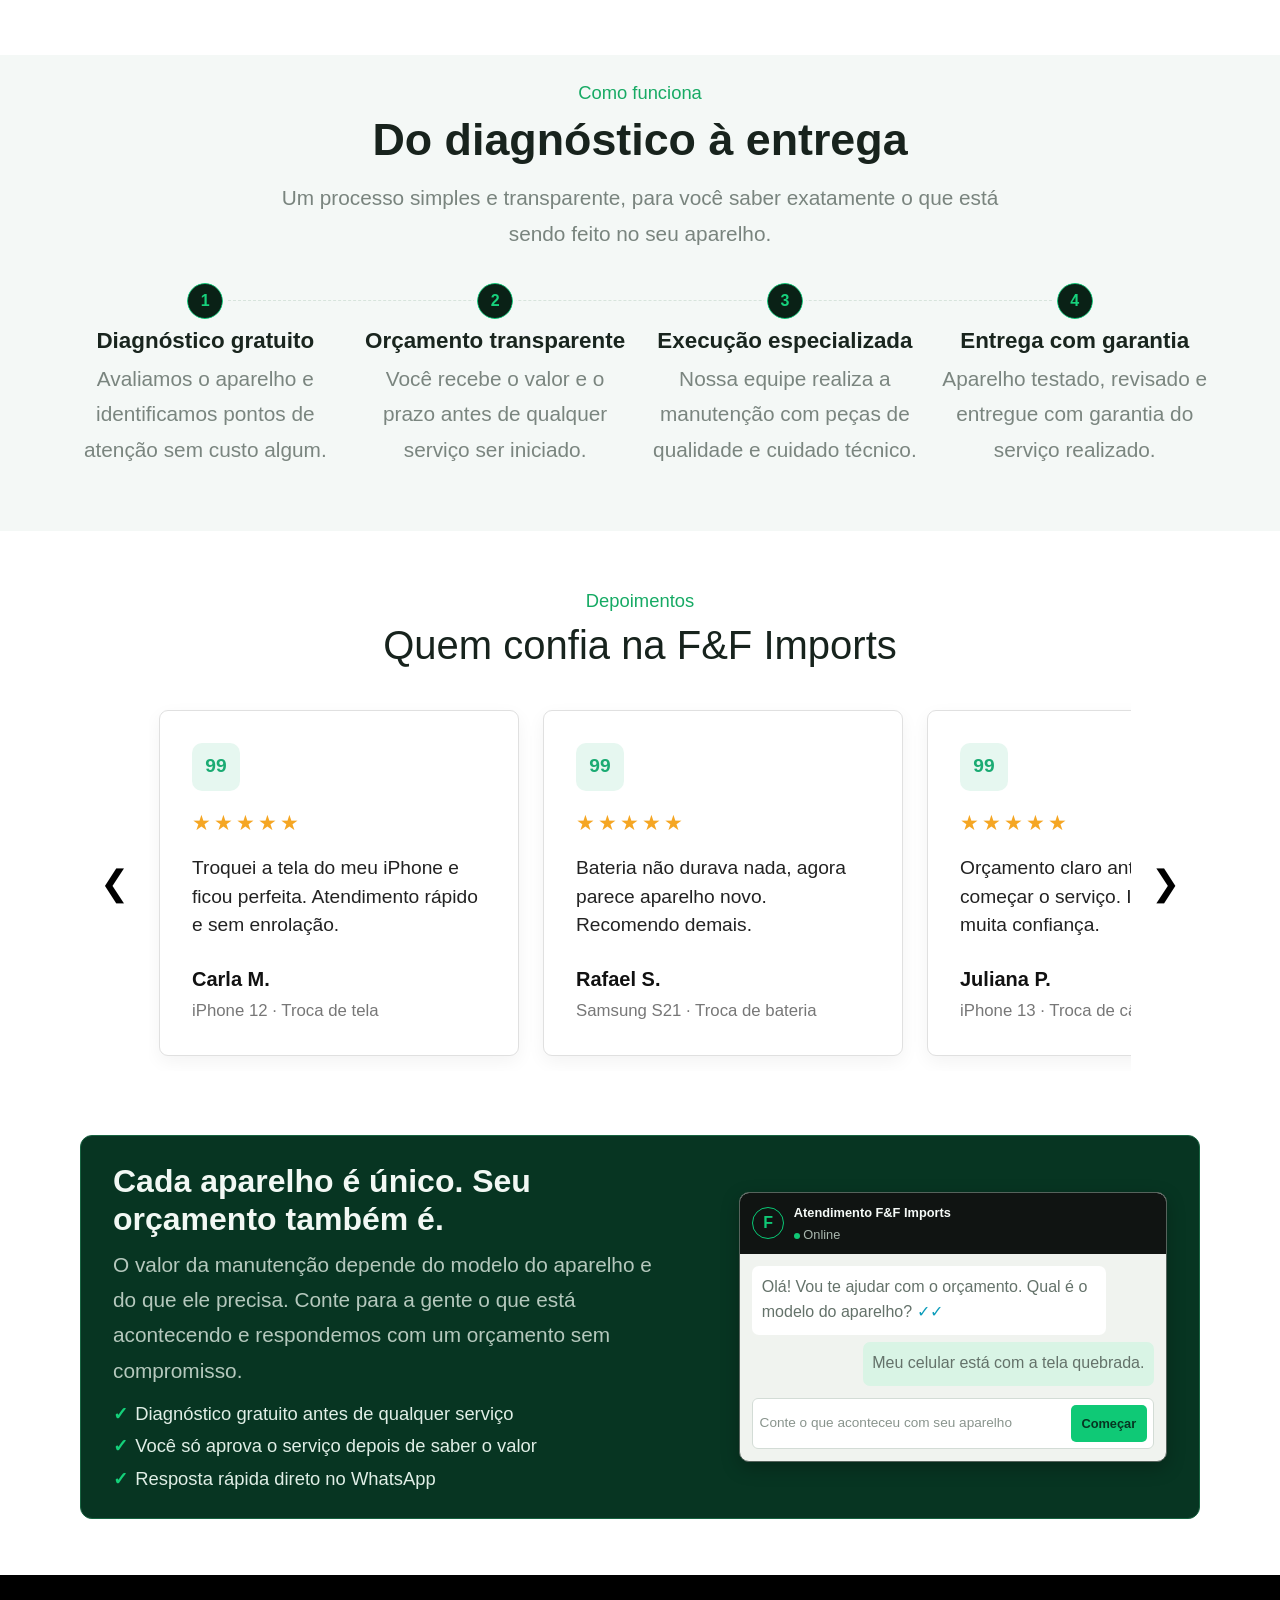
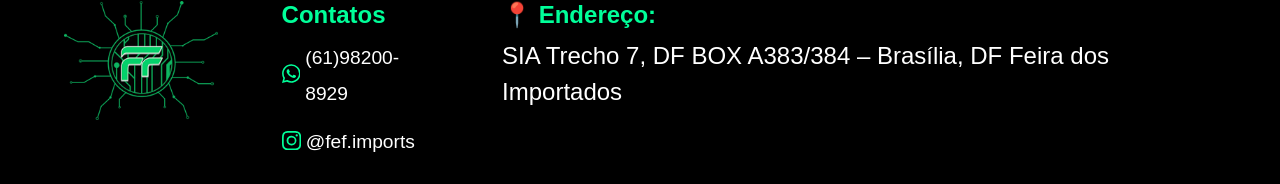
<file: frontend/src/servicos.html>
<!DOCTYPE html>
<html lang="pt-BR">

<head>
    <meta charset="UTF-8">
    <meta name="author" content="F&F Imports">
    <meta name="viewport" content="width=device-width, initial-scale=1">
    <meta name="description" content="Manutenção especializada para smartphones e produtos importados na F&F Imports, em Brasília.">
    <title>Nossos Serviços - F&F Imports</title>
    <link href="https://cdn.jsdelivr.net/npm/bootstrap@5.3.8/dist/css/bootstrap.min.css" rel="stylesheet"
        integrity="sha384-sRIl4kxILFvY47J16cr9ZwB07vP4J8+LH7qKQnuqkuIAvNWLzeN8tE5YBujZqJLB" crossorigin="anonymous">
    <link rel="stylesheet" href="style-index.css">
    <link rel="stylesheet" href="whatsapp-flutuante.css">
    <link rel="stylesheet" href="servicos.css">
</head>

<body class="pagina-servicos">
    <nav class="navbar">
        <a href="index.html" class="logo-link" aria-label="F&F Imports, página inicial">
            <img src="img/logo-menu.png" alt="Logo F&F Imports" class="logo">
        </a>

        <div class="menu-links" id="menu-links">
            <a href="index.html">Home</a>
            <a href="catalogo.html">Nossos Produtos</a>
            <a href="servicos.html" aria-current="page">Nossos Serviços</a>
            <a href="index.html#onde-estamos">Onde estamos</a>
            <a href="index.html#onde-estamos">Contatos</a>
            <a href="login.html">Admin</a>
        </div>
        <button class="btn-hamburguer" id="btn-mobile" type="button" aria-label="Abrir menu"
            aria-controls="menu-links" aria-expanded="false">☰</button>
    </nav>

    <main>
        <section class="servicos-banner" aria-label="Serviços técnicos especializados F&F Imports">
            <img src="img/banner3.png" alt="Serviços técnicos especializados para smartphones na F&F Imports">
        </section>

        <section class="servicos-lista" aria-labelledby="titulo-lista-servicos">
            <div class="servicos-section-heading">
                <p class="servicos-eyebrow">O que está incluso</p>
                <h1 id="titulo-lista-servicos">Nossos serviços de manutenção</h1>
                <p>Cada aparelho passa por uma revisão completa, feita por técnicos especializados, com peças de qualidade e total transparência no processo.</p>
            </div>

            <div class="servicos-grid">
                <article class="servico-card">
                    <span class="servico-icone" aria-hidden="true"><svg viewBox="0 0 24 24"><path d="M12 3v18M4.2 7.5l15.6 9M4.2 16.5l15.6-9M8 4l8 16M16 4 8 20"/></svg></span>
                    <h2>Limpeza interna e externa</h2>
                    <p>Remoção de poeira, pelos, resíduos e oxidação de placas e componentes internos, com produtos próprios para eletrônicos.</p>
                    <span class="servico-selo">A partir de 30 min</span>
                </article>
                <article class="servico-card">
                    <span class="servico-icone" aria-hidden="true"><svg viewBox="0 0 24 24"><rect x="7" y="4" width="10" height="17" rx="2"/><path d="M10 7h4m-3 11h2M19 9h2v6h-2"/></svg></span>
                    <h2>Diagnóstico de bateria</h2>
                    <p>Análise da saúde real da bateria e da velocidade de carregamento, com substituição caso esteja fora do padrão ideal.</p>
                    <span class="servico-selo">Relatório incluso</span>
                </article>
                <article class="servico-card">
                    <span class="servico-icone" aria-hidden="true"><svg viewBox="0 0 24 24"><rect x="4" y="5" width="16" height="12" rx="1"/><path d="M2 20h20M9 17v3m6-3v3"/></svg></span>
                    <h2>Troca de peças</h2>
                    <p>Substituição de telas, conectores de carga, alto-falantes, câmeras e sensores, sempre com peças de procedência garantida.</p>
                    <span class="servico-selo">Orçamento sem compromisso</span>
                </article>
                <article class="servico-card">
                    <span class="servico-icone" aria-hidden="true"><svg viewBox="0 0 24 24"><path d="M5 6a8 8 0 1 1-1 8M4 4v5h5"/><path d="M12 8v4l3 2"/></svg></span>
                    <h2>Formatação e backup</h2>
                    <p>Formatação completa do sistema com backup prévio de fotos, contatos e arquivos, deixando o aparelho como novo por dentro.</p>
                    <span class="servico-selo">Backup garantido</span>
                </article>
                <article class="servico-card">
                    <span class="servico-icone" aria-hidden="true"><svg viewBox="0 0 24 24"><circle cx="12" cy="12" r="9"/><path d="M12 7v5l3 2"/></svg></span>
                    <h2>Teste de desempenho</h2>
                    <p>Checagem de superaquecimento, travamentos, sensores, Wi-Fi, alto-falantes e câmeras após a manutenção, item por item.</p>
                    <span class="servico-selo">Checklist completo</span>
                </article>
                <article class="servico-card">
                    <span class="servico-icone" aria-hidden="true"><svg viewBox="0 0 24 24"><rect x="4" y="10" width="16" height="11" rx="2"/><path d="M8 10V7a4 4 0 0 1 8 0v3"/></svg></span>
                    <h2>Proteção e vedação</h2>
                    <p>Revisão das vedações internas contra poeira e umidade, reduzindo o risco de danos por líquidos no dia a dia.</p>
                    <span class="servico-selo">Recomendado a cada 6 meses</span>
                </article>
            </div>
        </section>

        <section class="servicos-processo" aria-labelledby="titulo-processo">
            <div class="servicos-section-heading">
                <p class="servicos-eyebrow">Como funciona</p>
                <h2 id="titulo-processo">Do diagnóstico à entrega</h2>
                <p>Um processo simples e transparente, para você saber exatamente o que está sendo feito no seu aparelho.</p>
            </div>
            <ol class="processo-lista">
                <li><span>1</span><h3>Diagnóstico gratuito</h3><p>Avaliamos o aparelho e identificamos pontos de atenção sem custo algum.</p></li>
                <li><span>2</span><h3>Orçamento transparente</h3><p>Você recebe o valor e o prazo antes de qualquer serviço ser iniciado.</p></li>
                <li><span>3</span><h3>Execução especializada</h3><p>Nossa equipe realiza a manutenção com peças de qualidade e cuidado técnico.</p></li>
                <li><span>4</span><h3>Entrega com garantia</h3><p>Aparelho testado, revisado e entregue com garantia do serviço realizado.</p></li>
            </ol>
        </section>

        <section id="avalicao-fef">
            <div class="titulo-loc">
                <div>
                    <p class="servicos-eyebrow">Depoimentos</p>
                    <h2>Quem confia na F&F Imports</h2>
                </div>
            </div>
            <div class="avaliacoes-carrossel-wrapper">
                <button class="seta-carrossel seta-esquerda" id="btn-prev" type="button" aria-label="Avaliação anterior">
                    &#10094;
                </button>
                <div class="avaliacoes-slide-container">
                    <div class="avaliacoes-slide" id="avaliacoes-slide">
                        <article class="avaliacao-card">
                            <span class="avaliacao-aspas" aria-hidden="true">99</span>
                            <div class="avaliacao-estrelas" aria-label="5 de 5 estrelas">★★★★★</div>
                            <p class="avaliacao-texto">Troquei a tela do meu iPhone e ficou perfeita. Atendimento rápido e sem enrolação.</p>
                            <div><p class="avaliacao-nome">Carla M.</p><p class="avaliacao-info">iPhone 12 · Troca de tela</p></div>
                        </article>
                        <article class="avaliacao-card">
                            <span class="avaliacao-aspas" aria-hidden="true">99</span>
                            <div class="avaliacao-estrelas" aria-label="5 de 5 estrelas">★★★★★</div>
                            <p class="avaliacao-texto">Bateria não durava nada, agora parece aparelho novo. Recomendo demais.</p>
                            <div><p class="avaliacao-nome">Rafael S.</p><p class="avaliacao-info">Samsung S21 · Troca de bateria</p></div>
                        </article>
                        <article class="avaliacao-card">
                            <span class="avaliacao-aspas" aria-hidden="true">99</span>
                            <div class="avaliacao-estrelas" aria-label="5 de 5 estrelas">★★★★★</div>
                            <p class="avaliacao-texto">Orçamento claro antes de começar o serviço. Isso me deu muita confiança.</p>
                            <div><p class="avaliacao-nome">Juliana P.</p><p class="avaliacao-info">iPhone 13 · Troca de câmera</p></div>
                        </article>
                        <article class="avaliacao-card">
                            <span class="avaliacao-aspas" aria-hidden="true">99</span>
                            <div class="avaliacao-estrelas" aria-label="5 de 5 estrelas">★★★★★</div>
                            <p class="avaliacao-texto">Orçamento claro antes de começar o serviço. Isso me deu muita confiança.</p>
                            <div><p class="avaliacao-nome">Juliana P.</p><p class="avaliacao-info">iPhone 13 · Troca de câmera</p></div>
                        </article>
                        <article class="avaliacao-card">
                            <span class="avaliacao-aspas" aria-hidden="true">99</span>
                            <div class="avaliacao-estrelas" aria-label="5 de 5 estrelas">★★★★★</div>
                            <p class="avaliacao-texto">Orçamento claro antes de começar o serviço. Isso me deu muita confiança.</p>
                            <div><p class="avaliacao-nome">Juliana P.</p><p class="avaliacao-info">iPhone 13 · Troca de câmera</p></div>
                        </article>
                    </div>
                </div>
                <button class="seta-carrossel seta-direita" id="btn-next" type="button" aria-label="Próxima avaliação">
                    &#10095;
                </button>
            </div>
        </section>

        <section class="servicos-contato" aria-labelledby="titulo-contato">
            <div>
                <h2 id="titulo-contato">Cada aparelho é único. Seu orçamento também é.</h2>
                <p>O valor da manutenção depende do modelo do aparelho e do que ele precisa. Conte para a gente o que está acontecendo e respondemos com um orçamento sem compromisso.</p>
                <ul>
                    <li>Diagnóstico gratuito antes de qualquer serviço</li>
                    <li>Você só aprova o serviço depois de saber o valor</li>
                    <li>Resposta rápida direto no WhatsApp</li>
                </ul>
            </div>
            <div class="orcamento-chat" aria-label="Prévia do atendimento pelo WhatsApp">
                <div class="orcamento-chat-header">
                    <span class="chat-avatar" aria-hidden="true">F</span>
                    <div><strong>Atendimento F&F Imports</strong><small><span></span> Online</small></div>
                </div>
                <div class="orcamento-chat-mensagens">
                    <p>Olá! Vou te ajudar com o orçamento. Qual é o modelo do aparelho? <span>✓✓</span></p>
                    <p>Meu celular está com a tela quebrada.</p>
                </div>
                <a class="chat-responder" href="https://wa.me/5561982008929" target="_blank" rel="noopener noreferrer">
                    <span>Conte o que aconteceu com seu aparelho</span>
                    <strong>Começar</strong>
                </a>
            </div>
        </section>
    </main>

    <footer>

        <div class="container-footer">
            <div class="rodape-img">
                <img src="img/logo-footer.png" alt="">
            </div>

            <div class="contatos">
                <h3>Contatos</h3>

                <div class="container-tel">
                    <svg xmlns="http://www.w3.org/2000/svg" width="16" height="16" fill="currentColor"
                        class="bi bi-whatsapp" viewBox="0 0 16 16">
                        <path
                            d="M13.601 2.326A7.85 7.85 0 0 0 7.994 0C3.627 0 .068 3.558.064 7.926c0 1.399.366 2.76 1.057 3.965L0 16l4.204-1.102a7.9 7.9 0 0 0 3.79.965h.004c4.368 0 7.926-3.558 7.93-7.93A7.9 7.9 0 0 0 13.6 2.326zM7.994 14.521a6.6 6.6 0 0 1-3.356-.92l-.24-.144-2.494.654.666-2.433-.156-.251a6.56 6.56 0 0 1-1.007-3.505c0-3.626 2.957-6.584 6.591-6.584a6.56 6.56 0 0 1 4.66 1.931 6.56 6.56 0 0 1 1.928 4.66c-.004 3.639-2.961 6.592-6.592 6.592m3.615-4.934c-.197-.099-1.17-.578-1.353-.646-.182-.065-.315-.099-.445.099-.133.197-.513.646-.627.775-.114.133-.232.148-.43.05-.197-.1-.836-.308-1.592-.985-.59-.525-.985-1.175-1.103-1.372-.114-.198-.011-.304.088-.403.087-.088.197-.232.296-.346.1-.114.133-.198.198-.33.065-.134.034-.248-.015-.347-.05-.099-.445-1.076-.612-1.47-.16-.389-.323-.335-.445-.34-.114-.007-.247-.007-.38-.007a.73.73 0 0 0-.529.247c-.182.198-.691.677-.691 1.654s.71 1.916.81 2.049c.098.133 1.394 2.132 3.383 2.992.47.205.84.326 1.129.418.475.152.904.129 1.246.08.38-.058 1.171-.48 1.338-.943.164-.464.164-.86.114-.943-.049-.084-.182-.133-.38-.232" />
                    </svg>
                    <p><a href="https://wa.me/5561982008929" target="_blank">(61)98200-8929</a></p>
                </div>

                <div class="container-insta">
                    <svg xmlns="http://www.w3.org/2000/svg" width="16" height="16" fill="currentColor"
                        class="bi bi-instagram" viewBox="0 0 16 16">
                        <path
                            d="M8 0C5.829 0 5.556.01 4.703.048 3.85.088 3.269.222 2.76.42a3.9 3.9 0 0 0-1.417.923A3.9 3.9 0 0 0 .42 2.76C.222 3.268.087 3.85.048 4.7.01 5.555 0 5.827 0 8.001c0 2.172.01 2.444.048 3.297.04.852.174 1.433.372 1.942.205.526.478.972.923 1.417.444.445.89.719 1.416.923.51.198 1.09.333 1.942.372C5.555 15.99 5.827 16 8 16s2.444-.01 3.298-.048c.851-.04 1.434-.174 1.943-.372a3.9 3.9 0 0 0 1.416-.923c.445-.445.718-.891.923-1.417.197-.509.332-1.09.372-1.942C15.99 10.445 16 10.173 16 8s-.01-2.445-.048-3.299c-.04-.851-.175-1.433-.372-1.941a3.9 3.9 0 0 0-.923-1.417A3.9 3.9 0 0 0 13.24.42c-.51-.198-1.092-.333-1.943-.372C10.443.01 10.172 0 7.998 0zm-.717 1.442h.718c2.136 0 2.389.007 3.232.046.78.035 1.204.166 1.486.275.373.145.64.319.92.599s.453.546.598.92c.11.281.24.705.275 1.485.039.843.047 1.096.047 3.231s-.008 2.389-.047 3.232c-.035.78-.166 1.203-.275 1.485a2.5 2.5 0 0 1-.599.919c-.28.28-.546.453-.92.598-.28.11-.704.24-1.485.276-.843.038-1.096.047-3.232.047s-2.39-.009-3.233-.047c-.78-.036-1.203-.166-1.485-.276a2.5 2.5 0 0 1-.92-.598 2.5 2.5 0 0 1-.6-.92c-.109-.281-.24-.705-.275-1.485-.038-.843-.046-1.096-.046-3.233s.008-2.388.046-3.231c.036-.78.166-1.204.276-1.486.145-.373.319-.64.599-.92s.546-.453.92-.598c.282-.11.705-.24 1.485-.276.738-.034 1.024-.044 2.515-.045zm4.988 1.328a.96.96 0 1 0 0 1.92.96.96 0 0 0 0-1.92m-4.27 1.122a4.109 4.109 0 1 0 0 8.217 4.109 4.109 0 0 0 0-8.217m0 1.441a2.667 2.667 0 1 1 0 5.334 2.667 2.667 0 0 1 0-5.334" />
                    </svg>
                    <p><a href="https://www.instagram.com/fef.imports?igsh=MXB2MXdhcnplZzdvcA==" target="_blank">
                            @fef.imports </a></p>

                </div>
            </div>

            <div class="localizacao">
                <h3>📍 Endereço:</h3>
                <p> SIA Trecho 7, DF BOX A383/384 – Brasília, DF
                    Feira dos Importados</p>
            </div>
        </div>
    </footer>

    <script src="avaliacoes.js"></script>
    <script src="whatsapp-flutuante.js"></script>
    <script>
        const botaoMenu = document.getElementById("btn-mobile");
        const menuLinks = document.getElementById("menu-links");

        function fecharMenu() {
            menuLinks.classList.remove("aberto");
            botaoMenu.setAttribute("aria-expanded", "false");
            botaoMenu.setAttribute("aria-label", "Abrir menu");
        }

        botaoMenu.addEventListener("click", () => {
            const menuAberto = menuLinks.classList.toggle("aberto");
            botaoMenu.setAttribute("aria-expanded", String(menuAberto));
            botaoMenu.setAttribute("aria-label", menuAberto ? "Fechar menu" : "Abrir menu");
        });

        menuLinks.addEventListener("click", (evento) => {
            if (evento.target.closest("a")) fecharMenu();
        });

        document.addEventListener("keydown", (evento) => {
            if (evento.key === "Escape" && menuLinks.classList.contains("aberto")) {
                fecharMenu();
                botaoMenu.focus();
            }
        });
    </script>
</body>

</html>
</file>
<file: frontend/src/style-index.css>
:root {
    /* Define o tamanho base para o rem */
    font-size: 16px;
}

* {
    margin: 0;
    padding: 0;
    box-sizing: border-box;
    font-family: 'Gill Sans', 'Gill Sans MT', Calibri, 'Trebuchet MS', sans-serif;
    
}


.navbar {
    background-color: #000;
    padding: 1rem 5vw;
    /* Padding responsivo usando rem e vw */
    display: flex;
    justify-content: space-between;
    /* Empurra logo para esquerda e menu para direita */
    align-items: center;
    width: 100%;
    position: sticky;
    z-index: 1000;
    top: 0;
}

.btn-hamburguer {
    align-items: flex-end;
    justify-content: left;
    background: none;
    color: white;
    border: none;
    font-size: 1.5rem;
}

/* Estilo da Logo */
.logo {
    width: 70px;
    height: auto;
}

/* Estilo do Contêiner de Links */
.menu-links {
    /* Em telas de celular, os links ficam invisíveis ou transformados em um ícone de hambúrguer. */
    /* Para simplificar, vamos transformá-los em coluna se necessário: */
    display: flex;
    flex-direction: column;
    align-items: flex-end;
    /* Alinha os links à direita do menu */
    gap: 0.5rem;
    /* Espaçamento entre os links em rem */
}

.menu-links a {
    font-size: 1rem;
    /* Tamanho da fonte responsivo */
    color: #fff;
    text-decoration: none;
    transition: color 0.3s;
    font-weight: 400;
    display: none;
}

.menu-links a:hover {
    color: #00ff99;
}

#carouselExampleIndicators {
    width: 100vw;
    margin-left: calc(50% - 50vw);
}

.banner-carousel {
    overflow: hidden;
}

#carouselExampleIndicators .carousel-item img {
    display: block;
    width: 100%;
    height: auto;
}

@media (max-width: 809px) {
    #carouselExampleIndicators {
        width: 106vw;
        margin-left: calc(50% - 53vw);
    }
}

/* Seção Nossos Produtos */
#nossosProdutos h1 {
    margin-top: 3vw;
    text-align: center;
    font-size: 1.5rem;
    font-weight: 300;
}

/* Carrossel */
.container-slide {
    margin: 0 auto;
    width: 80vw;
    overflow: hidden;
    white-space: nowrap;
}

.paginas-slide {
    display: inline-flex;
    width: max-content;
    animation: anima 30s linear infinite;
}

.item-carrossel {
    display: inline-block;
    margin: 1vw;
    margin-top: 6vw;
}

.paginas-slide img {
    width: clamp(170px, 40vw, 360px);
    height: clamp(160px, 38vw, 340px);
    object-fit: contain;
}

/* Animação */
@keyframes anima {
    0% {
        transform: translateX(0);
    }

    100% {
        transform: translateX(-50%);
    }
}

/* Pausa ao passar o mouse */
.paginas-slide:hover {
    animation-play-state: paused;
}

/* Botão */
.meu-btn .btn {
    display: flex;
    margin: 4vw auto 2vw;
    width: fit-content;
    font-size: 0.8rem;
    box-shadow: 0 6px 10px rgba(0, 0, 0, 0.5);
    text-decoration: none;
}

.btn:hover {
    background-color: #156942;
    border-color: #156942;
}

/*Section conserto*/
#conserto img {
    width: 100%;

}

#conserto .meu-btn .btn {
    margin-top: -10vw;
    position: absolute;
    margin-left: 6vw;
}
a{
    text-decoration: none;
}

#NossosServiços h2 {
    margin-top: 3vw;
    text-align: center;
    font-size: 1.5rem;
    font-weight: 300;
}

.containner {
    display: block;
}

#NossosServiços img {
    display: flex;
    object-fit: cover;
    /* Garante que a imagem ocupe 100% da largura e altura do seu div pai (que tem o h-64) */
    width: 70%;
    height: auto;
    margin-left: 20vw;

}

.container-texto,
.container-texto2 h3 {
    text-align: center;
    font-size: 1rem;

}

.container-texto p {
    text-align: justify;
    padding: 5vw;
    font-size: 1.2rem;
}

#NossosServiços .meu-btn .btn {
    padding: 2vw;
    font-size: 3vw;
    margin: 7vw;
   margin: 1vw 2vw 0vw 2vw;

}

/*Section localização*/
.titulo-loc {
    display: flex;
    justify-content: center;

}

#icone {
    width: 7vw;
    height: auto;
    object-fit: cover;
    margin-left: 1vw;
    margin-bottom: 2vw;
}

.container-onde-estamos img {
    display: flex;
    object-fit: cover;
    /* Garante que a imagem ocupe 100% da largura e altura do seu div pai (que tem o h-64) */
    width: 70%;
    height: auto;
    margin-left: 12vw;
}

.txt-endereco p {
    text-align: justify;
    padding: 5vw;
    font-size: 1.2rem;
}

footer {
    background-color: #000;
    padding: 5vw;

}

.container-footer {
    display: block;
    width: 100%;
    height: auto;
    margin-bottom: 10vw;
}

.rodape-img img {
    display: none;

}

.container-footer h3 {
    color: #00ff99;
    font-size: 1.2rem;

}

.container-tel,
.container-insta {
    display: flex;
    gap: 1vw;
    color: white;
}

.container-tel svg {
    color: #00ff99;
    margin-top: 0.5vw;
}

.container-insta svg {
    color: #00ff99;
    margin-top: 0.5vw;
}

.localizacao {
    color: #fff;
}

#rodape {
    text-align: center;
    margin-top: 5vw;
    margin-bottom: -5vw;
}

#rodape p,
a {
    font-size: 1.2rem;
    color: white;
}

#rodape a {
    text-decoration: none;
    font-weight: 600;
}

/* ===================================================== */
/* Seção de Avaliações / Carrossel Com Setas             */
/* ===================================================== */

#avalicao-fef {
    padding-top: 3rem;
    padding-left: 1rem;
    padding-right: 1rem;
    padding-bottom: 7rem; /* Aumentado para criar mais espaço até a localização */
    background-color: #fff;
}

#avalicao-fef .titulo-loc h2 {
    font-size: 2.2rem;
    font-weight: 400;
    margin-top: 1rem;
    margin-bottom: 2em; /* Reduz de 2.5rem para aproximar dos cards */
    text-align: center;
    color: #111;
}


/* Wrapper principal */
.avaliacoes-carrossel-wrapper {
    position: relative;
    max-width: 1280px;
    margin: 0 auto;
    display: flex;
    align-items: center;
    justify-content: center;
    padding: 0 10px;
}

/* Container dos cards com margem para não encostar nas setas */
.avaliacoes-slide-container {
    width: 100%;
    overflow-x: auto;
    scroll-behavior: smooth;
    scrollbar-width: none;
    padding: 15px 10px;
    margin: 0 10px; /* Margem de segurança para afastar das setas */
}

.avaliacoes-slide-container::-webkit-scrollbar {
    display: none;
}

.avaliacoes-slide {
    display: flex;
    gap: 1.5rem;
    width: max-content;
}

/* Card Individual */
.avaliacao-card {
    background: #ffffff;
    border: 1px solid #e0e0e0;
    border-radius: 16px;
    padding: 2rem;
    width: 360px;
    min-height: 320px;
    display: flex;
    flex-direction: column;
    justify-content: space-between;
    box-shadow: 0 6px 18px rgba(0, 0, 0, 0.05);
    flex-shrink: 0;
    transition: transform 0.25s ease, box-shadow 0.25s ease;
}

.avaliacao-card:hover {
    transform: translateY(-4px);
    box-shadow: 0 10px 24px rgba(0, 0, 0, 0.1);
}

/* Aspas Verde / Ícone "99" */
.avaliacao-aspas {
    display: inline-flex;
    align-items: center;
    justify-content: center;
    width: 48px;
    height: 48px;
    background-color: #e6f7f0;
    color: #1bab73;
    font-size: 1.2rem;
    font-weight: bold;
    border-radius: 10px;
    margin-bottom: 1rem;
}

/* Estrelas Douradas */
.avaliacao-estrelas {
    color: #f5a623;
    font-size: 1.3rem;
    letter-spacing: 3px;
    margin-bottom: 1rem;
}

/* Texto do Depoimento */
.avaliacao-texto {
    font-size: 1.05rem;
    color: #222222;
    line-height: 1.5;
    margin-bottom: 1.5rem;
    flex-grow: 1;
    text-align: left;
}

/* Nome do Cliente */
.avaliacao-nome {
    font-weight: 700;
    font-size: 1.1rem;
    color: #111111;
    margin-bottom: 0.25rem;
    text-align: left;
}

/* Informações do serviço */
.avaliacao-info {
    font-size: 0.95rem;
    color: #777777;
    margin: 0;
    text-align: left;
}

/* Estilo das Setas Laterais */
.seta-carrossel {
    background: transparent;
    border: none;
    font-size: 2.2rem;
    color: #000;
    cursor: pointer;
    padding: 10px;
    flex-shrink: 0; /* Impede que a seta seja espremida */
    z-index: 10;
    transition: color 0.2s ease, transform 0.2s ease;
    user-select: none;
}

.seta-carrossel:hover {
    color: #00ff99;
    transform: scale(1.2);
}

@media (max-width: 768px) {
    .avaliacao-card {
        width: min(72vw, 280px);
        min-height: 290px;
    }
}


@media (max-width: 809px) {
    .meu-btn .btn,
    #NossosServiços .meu-btn .btn {
        font-size: 0.85rem;
        padding: 0.45rem 0.75rem;
        margin: 0.75rem 0.5rem;
    }

    #nossosProdutos .meu-btn {
        display: flex;
        justify-content: flex-end;
    }

    #nossosProdutos .meu-btn .btn {
        margin: 0.75rem 0;
    }

    .avaliacoes-carrossel-wrapper {
        gap: 0.25rem;
        padding: 0;
    }

    .avaliacoes-slide-container {
        min-width: 0;
        margin: 0;
        padding-right: 4px;
        padding-left: 4px;
    }

    .seta-carrossel {
        font-size: 1.4rem;
        padding: 0.25rem;
    }

    .navbar {
        position: sticky;
    }

    .btn-hamburguer {
        display: block;
        cursor: pointer;
    }

    .menu-links {
        display: none;
        position: absolute;
        top: 100%;
        left: 0;
        right: 0;
        padding: 1rem 5vw;
        background: #000;
        align-items: stretch;
    }

    .menu-links.aberto {
        display: flex;
    }

    .menu-links a {
        display: block;
    }
}

@media (min-width: 810px) {
    .navbar {
        padding: 1rem 5rem;
        /* Aumenta o padding lateral para desktop */
        position: sticky;
    }

    .btn-hamburguer {
        display: none;
    }

    .menu-links {
        /* Muda a direção para que os links fiquem LADO A LADO */
        flex-direction: row;
        /* Aumenta o espaçamento entre eles */
        gap: 1.5rem;
    }

    .menu-links a {
        display: block;
        font-size: 1.2rem;
        /* Aumenta o texto para telas maiores */
    }

    #nossosProdutos h1 {
        font-size: 2.2rem;
        text-align: center;
    }

    .paginas-slide img {
        margin: 30px;
        margin-top: 60px;
        width: 360px;
        height: 340px;
    }

    #nossosProdutos .meu-btn .btn {
        font-size: 1.3rem;

    }

    #conserto img {
        width: 100%;
        margin-bottom: 3vw;
    }

    #conserto .meu-btn .btn {
        margin-top: -16vw;
        position: absolute;
        margin-left: 7vw;
        font-size: 1.2rem;
    }

    #containner-principal {
        justify-content: center;
        padding: 5vw;
    }

    #NossosServiços h2 {
        font-size: 2.5rem;
        font-weight: 300;
    }

    .containner1 {
        display: flex;
    }

    #NossosServiços img {
        display: flex;
        object-fit: cover;
        /* Garante que a imagem ocupe 100% da largura e altura do seu div pai (que tem o h-64) */
        width: 30vw;
        height: auto;
        margin-left: 10vw;

    }

    .container-texto h3 {
        margin-top: 2vw;
        text-align: left;
        font-size: 1.7rem;
        padding-left: 1vw;
    }

    .container-texto p {
        text-align: justify;
        padding: 1vw;
        font-size: 1.5rem;

    }

    .container-texto {
        width: 40vw;
        margin-left: 1vw;
        margin-top: 1vw; /* Alterado de 6vw para 1vw para puxar o botão/conteúdo para cima */
        padding: 1vw;
    }

    .containner2 {
        display: flex;
    }

    .containner2 .container-img2 {
        margin-right: 10vw;
    }

    #NossosServiços .meu-btn .btn {
        margin-left: 9vw;
        font-size: 1.2rem;
        padding: 0.6vw;
        margin-top: -1vw;
        margin-bottom: 0;
    }

    #icone {
        width: 5vw;
        object-fit: cover;
        margin-top: -1vw;

    }

    .container-onde-estamos img {
        display: flex;
        object-fit: cover;
        /* Garante que a imagem ocupe 100% da largura e altura do seu div pai (que tem o h-64) */
        width: 35vw;
        height: 17vw;
        margin-top: 2vw;
    }

    .container-onde-estamos {
        display: flex;
        padding: 5vw;
        margin-top: -6vw;
    }

    .container-onde-estamos p {
        font-size: 1.6rem;
        line-height: 2;
        font-weight: 540;
        margin-top: -3vw;
    }

    .rodape-img img {
        display: flex;
        width: 12vw;


    }

    .container-footer h3 {
        font-size: 1.5rem;
        font-weight: 700;
    }

    .container-footer p {
        font-size: 1.5rem;
        font-weight: 300;
    }

    .container-footer {
        display: flex;
        margin-top: -3vw;
        margin-bottom: -3vw;
    }

    .contatos {
        margin-left: 5vw;
        font-size: 1.2rem;
    }

    .localizacao {
        margin-left: 5vw;
        font-size: 1.2rem;
    }

    .container-tel svg {
        width: 1.5vw;
        height: 1.5vw;
        margin-bottom: 0.5vw;
    }

    .container-insta svg {
        width: 1.5vw;
        height: 1.5vw;
        margin-bottom: 0.5vw;

    }

    .container-tel {
        display: flex;
        align-items: center;
        gap: 5px;
        margin-bottom: 1vw;
    }

    /* Opcional: Remove a margem padrão do parágrafo, que pode atrapalhar o alinhamento */
    .container-tel p {
        margin: 0;
    }

    .container-tel a {
        text-decoration: none;
        color: #fff;
    }

    .container-tel a:hover {
        color: #00ff99;
    }

    .container-insta {
        display: flex;
        align-items: center;
        gap: 5px;
    }

    .container-insta p {
        margin: 0;
    }

    .container-insta a{
        text-decoration: none;
        color: #fff;
    }
    
    .container-insta a:hover{
        color: #00ff99;
    }

}
</file>
<file: frontend/src/whatsapp-flutuante.css>
/* ===================================================== */
/* Estilo do botão flutuante do WhatsApp - F&F Imports    */
/* ===================================================== */

.whatsapp-flutuante {
    position: fixed;
    bottom: 80px;
    right: 70px;
    width: 68px;
    height: 68px;
    background-color: #25D366;
    color: #fff;
    border-radius: 50%;
    display: flex;
    align-items: center;
    justify-content: center;
    box-shadow: 0 4px 12px rgba(0, 0, 0, 0.35);
    z-index: 2000;
    transition: transform 0.2s ease, box-shadow 0.2s ease;
    animation: whatsapp-pulso 2.5s infinite;
}

.whatsapp-flutuante:hover {
    transform: scale(1.08);
    box-shadow: 0 6px 16px rgba(0, 0, 0, 0.45);
}

.whatsapp-flutuante svg {
    width: 38px;
    height: 38px;
}

@keyframes whatsapp-pulso {
    0% {
        box-shadow: 0 4px 12px rgba(0, 0, 0, 0.35), 0 0 0 0 rgba(37, 211, 102, 0.55);
    }
    70% {
        box-shadow: 0 4px 12px rgba(0, 0, 0, 0.35), 0 0 0 12px rgba(37, 211, 102, 0);
    }
    100% {
        box-shadow: 0 4px 12px rgba(0, 0, 0, 0.35), 0 0 0 0 rgba(37, 211, 102, 0);
    }
}

@media (max-width: 480px) {
    .whatsapp-flutuante {
        width: 60px;
        height: 60px;
        bottom: 60px;
        right: 16px;
    }

    .whatsapp-flutuante svg {
        width: 34px;
        height: 34px;
    }
}
</file>
<file: frontend/src/style2.css>
:root {
    /* Define o tamanho base para o rem */
    font-size: 16px;
}

* {
    margin: 0;
    padding: 0;
    box-sizing: border-box;
    font-family: 'Gill Sans', 'Gill Sans MT', Calibri, 'Trebuchet MS', sans-serif;
    ;
}

.navbar {
    background-color: #000;
    padding: 1rem 5vw;
    /* Padding responsivo usando rem e vw */
    display: flex;
    justify-content: space-between;
    /* Empurra logo para esquerda e menu para direita */
    align-items: center;
    width: 100%;
    position: sticky;
    z-index: 1000;
    top: 0;
}

.btn-hamburguer {
    align-items: flex-end;
    justify-content: left;
    background: none;
    color: white;
    border: none;
    font-size: 1.5rem;
}

/* Estilo da Logo */
.logo {
    width: 70px;
    height: auto;
}

/* Estilo do Contêiner de Links */
.menu-links {
    /* Em telas de celular, os links ficam invisíveis ou transformados em um ícone de hambúrguer. */
    /* Para simplificar, vamos transformá-los em coluna se necessário: */
    display: flex;
    flex-direction: column;
    align-items: flex-end;
    /* Alinha os links à direita do menu */
    gap: 0.5rem;
    /* Espaçamento entre os links em rem */
}

.menu-links a {
    font-size: 1rem;
    /* Tamanho da fonte responsivo */
    color: #fff;
    text-decoration: none;
    transition: color 0.3s;
    font-weight: 400;
    display: none;
}

.menu-links a:hover {
    color: #00ff99;
}

.produto-imagem-placeholder {
    width: 100%;
    height: 180px;
    display: flex;
    align-items: center;
    justify-content: center;
    background-color: #f1f1f1;
    color: #777;
    font-size: 0.9rem;
}

@media (max-width: 809px) {
    .navbar {
        position: sticky;
    }

    .btn-hamburguer {
        display: block;
        cursor: pointer;
    }

    .menu-links {
        display: none;
        position: absolute;
        top: 100%;
        left: 0;
        right: 0;
        align-items: stretch;
        padding: 1rem 5vw;
        background: #000;
    }

    .menu-links.aberto {
        display: flex;
    }

    .menu-links a {
        display: block;
    }

    #Catálogo {
        padding: 1rem 0.75rem;
    }

    #Catálogo .catálogo {
        display: flex;
        flex-direction: column;
        align-items: stretch;
        gap: 1rem;
        width: 100%;
        padding: 0;
    }

    .filtros-container {
        width: 100%;
        height: auto;
        flex: 0 0 auto;
        padding: 1rem;
        border: 1px solid #07cd71;
        border-radius: 5px;
        background-color: #07cd71;
        color: #fff;
        font-size: 1rem;
    }

    .ordenar {
        display: grid;
        grid-template-columns: auto minmax(0, 1fr);
        align-items: center;
        gap: 0.5rem;
    }

    #filtro {
        width: 100%;
        min-width: 0;
    }

    .Categorias {
        display: grid;
        grid-template-columns: repeat(2, minmax(0, 1fr));
        gap: 0.5rem;
        margin-top: 1rem;
        color: #fff;
    }

    .categoria-item {
        min-width: 0;
        align-items: flex-start;
    }

    .preço-slider {
        margin-top: 1rem;
    }

    .preço-slider h3 {
        margin-bottom: 0;
        font-size: 1.1rem;
        color: #fff;
    }

    .range-slider {
        position: relative;
        width: 100%;
        height: 5px;
        margin: 30px 0;
        background-color: #000;
    }

    .slider-track {
        position: absolute;
        height: 100%;
        background-color: #000;
    }

    .range-slider input {
        position: absolute;
        top: 50%;
        width: 100%;
        background: none;
        pointer-events: none;
        transform: translateY(-50%);
        appearance: none;
    }

    .range-slider input::-webkit-slider-thumb {
        width: 25px;
        height: 25px;
        border: 3px solid #fff;
        border-radius: 50%;
        background: #fff;
        pointer-events: auto;
        appearance: none;
        cursor: pointer;
    }

    .range-slider input::-moz-range-thumb {
        width: 25px;
        height: 25px;
        border: 3px solid #fff;
        border-radius: 50%;
        background: #fff;
        pointer-events: auto;
        cursor: pointer;
    }

    .tooltip {
        display: none;
    }

    .input-box {
        display: flex;
        gap: 0.5rem;
    }

    .min-box,
    .max-box {
        width: 50%;
        min-width: 0;
    }

    .input-wrap {
        position: relative;
        display: flex;
        width: 100%;
        min-width: 0;
    }

    .input-addon {
        display: flex;
        align-items: center;
        padding: 0.5rem;
        border: 1px solid #000;
        border-radius: 0.25rem;
        background: #fff;
        color: #000;
    }

    .input-field {
        width: 1%;
        min-width: 0;
        flex: 1 1 auto;
        padding: 0.425rem 0.5rem;
        border: 1px solid #000;
        border-radius: 0.25rem;
        background: #fff;
        color: #4b566b;
    }

    #Catálogo .produtos-container {
        display: grid;
        grid-template-columns: repeat(2, minmax(0, 1fr));
        gap: 0.75rem;
        width: 100%;
        max-width: none;
        margin: 0;
        padding: 0;
        position: static;
    }

    #Catálogo .produto-card {
        display: flex;
        flex-direction: column;
        align-items: stretch;
        justify-content: space-between;
        width: auto;
        min-width: 0;
        height: auto;
        min-height: 290px;
        margin: 0;
        padding: 0.65rem;
    }

    #Catálogo .produto-card img {
        width: 100%;
        height: 150px;
        object-fit: contain;
    }

    #Catálogo .produto-card h3 {
        margin: 0.75rem 0;
        font-size: 1rem;
    }

    #Catálogo .produto-card button {
        width: 100%;
        margin-top: auto;
        padding: 0.5rem;
    }

    .pag-altern {
        grid-column: 1 / -1;
        display: flex;
        flex-wrap: wrap;
        justify-content: center;
        gap: 0.4rem;
    }

    .pag-altern button,
    .pag-altern input {
        display: inline-flex;
        justify-content: center;
        align-items: center;
        width: auto;
        min-width: 36px;
        min-height: 36px;
        margin: 0;
        padding: 0.4rem;
        border: 1px solid #ddd;
        border-radius: 4px;
        background-color: #fff;
    }

    .pag-altern .anterior,
    .pag-altern .proximo {
        min-width: 72px;
    }

    .container-footer {
        display: flex;
        flex-direction: column;
        gap: 1.25rem;
        margin: 0;
    }

    .rodape-img img {
        display: block;
        width: min(45vw, 150px);
    }
}

.Categorias {
    display: flex;
    flex-direction: column;
    gap: 10px;
    /* Espaçamento entre os checkboxes */
}

.categoria-item {
    display: flex;
    align-items: center;
    /* Alinha o checkbox e o texto verticalmente */
    gap: 8px;
    /* Cria um espaço entre o checkbox e o texto */
}

#Catálogo {
    padding: 1vw;
}

#Catálogo h2 {
    text-align: center;
}

.catálogo {
    display: flex;
    align-items: flex-start;
    gap: 40px;
    width: 100%;
    padding: 20px 40px;
}


.produtos-container {
    display: flex;
    flex-wrap: wrap;
    justify-content: right;
    padding: 20px;
    margin: 0 auto;
    height: auto;
    max-width: 1000px;
    position: relative;
    top: -40px;
}

.produto-card {
    border: 1px solid #ccc;
    border-radius: 5px;
    box-shadow: 0 0 9px 0 rgba(0, 0, 0, 0.1);
    padding: 10px;
    text-align: center;
    margin: 20px;
    width: 200px;
}

.produto-card:hover {
    box-shadow: 0 0 10px 0 rgba(0, 0, 0, 0.2);
}

footer {
    background-color: #000;
    padding: 5vw;

}

.container-footer {
    display: block;
    width: 100%;
    height: auto;
    margin-bottom: 10vw;
}

.rodape-img img {
    display: none;

}

.container-footer h3 {
    color: #00ff99;
    font-size: 1.2rem;

}

.container-tel,
.container-insta {
    display: flex;
    gap: 1vw;
    color: white;
}

.container-tel svg {
    color: #00ff99;
    margin-top: 0.5vw;
}

.container-insta svg {
    color: #00ff99;
    margin-top: 0.5vw;
}

.localizacao {
    color: #fff;
}

#rodape {
    text-align: center;
    margin-top: 5vw;
    margin-bottom: -5vw;
}

#rodape p,
a {
    font-size: 1.2rem;
    color: white;
}

#rodape a {
    text-decoration: none;
    font-weight: 600;
}

@media (min-width: 810px) {
    .navbar {
        padding: 1rem 5rem;
        /* Aumenta o padding lateral para desktop */
        position: sticky;
    }

    .btn-hamburguer {
        display: none;
    }

    .menu-links {
        flex-direction: row;
        gap: 1.5rem;
    }

    .menu-links a {
        display: block;
        font-size: 1.2rem;
    }

    .paginas-slide img {
        margin: 30px;
        margin-top: 60px;
        width: 300px;
        height: 280px;
    }

    .filtros-container {
        width: 20vw;
        height: 30vw;
        border: 1px solid #07cd71;
        border-radius: 5px;
        padding: 2vw;
        background-color: #07cd71;
        color: #fff;
        font-size: 1.2rem;
        flex-shrink: 0;
    }

    .Categorias {
        margin-top: 20px;
        color: #fff;
    }

    .preço-slider {
        margin-top: 10px;
    }

    .preço-slider h3 {
        font-size: 1.3rem;
        color: #fff;
    }

    .range-slider {
        position: relative;
        width: 100%;
        height: 5px;
        margin: 30px 0;
        background-color: #000;
    }

    .slider-track {
        height: 100%;
        position: absolute;
        background-color: #000;
    }

    .range-slider input {
        position: absolute;
        width: 100%;
        background: none;
        pointer-events: none;
        top: 50%;
        transform: translateY(-50%);
        appearance: none;
    }

    input[type="range"]::-webkit-slider-thumb {
        height: 25px;
        width: 25px;
        border-radius: 50%;
        border: 3px solid #fff;
        background: #fff;
        pointer-events: auto;
        appearance: none;
        cursor: pointer;
        box-shadow: 0 .125rem .5625rem rgba(0, 0, 0, 0.25);
    }

    input[type="range"]::-moz-range-thumb {
        height: 25px;
        width: 25px;
        border-radius: 50%;
        border: 3px solid #fff;
        background: #fff;
        pointer-events: auto;
        cursor: pointer;
        -moz-appearance: none;
        box-shadow: 0 .125rem .5625rem rgba(0, 0, 0, 0.25);
    }

    .tooltip {
        padding: .25rem .5rem;
        border: 0;
        background: #373f50;
        color: #fff;
        line-height: 1.2rem;
        border-radius: .25rem;
        bottom: 120%;
        display: block;
        position: absolute;
        text-align: center;
        white-space: nowrap;
    }

    .min-tooltip {
        left: 50%;
        transform: translateX(-50%) translateY(-100%);
        z-index: 5;
    }

    .max-tooltip {
        right: 50%;
        transform: translateX(50%) translateY(-100%);
    }

    .input-box {
        display: flex;
    }

    .min-box,
    .max-box {
        width: 50%;
    }

    .min-box {
        padding-right: .5rem;
        margin-right: .5rem;
    }

    .input-wrap {
        position: relative;
        display: flex;
        flex-wrap: wrap;
        align-items: stretch;
        width: 100%;
    }

    .input-addon {
        display: flex;
        align-items: center;
        padding: .625rem 1rem;
        font-size: 0.9375rem;
        font-weight: 400;
        line-height: 1.5;
        color: #000;
        text-align: center;
        white-space: nowrap;
        background-color: #fff;
        border: 1px solid #000;
        border-radius: .25rem;
    }

    .input-field {
        margin-left: -1px;
        padding: .425rem .75rem;
        font-size: 0.8125rem;
        border-radius: .25rem;
        position: relative;
        flex: 1 1 auto;
        width: 1%;
        min-width: 0;
        color: #4b566b;
        background-color: #fff;
        background-clip: padding-box;
        border: 1px solid #000;
    }

    .input-field:focus {
        outline: none;
    }


    .produtos-container {
        display: flex;
        flex-wrap: wrap;
        justify-content: center;
        padding: 20px;
        margin: 0 auto;
        height: auto;
        max-width: 1000px;

    }

    .produto-card {
        border: 1px solid #ccc;
        border-radius: 5px;
        box-shadow: 0 0 9px 0 rgba(0, 0, 0, 0.1);
        padding: 10px;
        text-align: center;
        width: 25%;
        align-items: center;
        display: flex;
        flex-direction: column;
        justify-content: space-between;
        height: 360px;
    }

    .produto-card button {
        margin-top: auto;
        width: 80%;
        padding: 10px;
    }

    .produto-card img {
        width: 100%;
        height: 200px;
        object-fit: cover;
        border-radius: 10px;
    }

    .produto-card:hover {
        box-shadow: 0 0 10px 0 rgba(0, 0, 0, 0.2);
    }

    .pag-altern {
        display: flex;
        flex-direction: row;
    }

    .pag-altern button,
    .pag-altern input {
        width: 20px;
        border: none;
        background-color: #fff;
        display: flex;
        flex-direction: row;
        margin-right: 20px;
        justify-content: center;
        text-align: center;
    }

    .pag-altern .anterior,
    .proximo {
        width: 70px;
    }

    .pag-altern .proximo {
        width: 70px;
    }

    .pag-altern button:focus {
        background-color: #07cd71;

    }

    .rodape-img img {
        display: flex;
        width: 12vw;


    }

    .container-footer h3 {
        font-size: 1.5rem;
        font-weight: 700;
    }

    .container-footer p {
        font-size: 1.5rem;
        font-weight: 300;
    }

    .container-footer {
        display: flex;
        margin-top: -3vw;
        margin-bottom: -3vw;
    }

    .contatos {
        margin-left: 5vw;
        font-size: 1.3rem;
    }

    .localizacao {
        margin-left: 5vw;
        font-size: 1.3rem;
    }

    .container-tel svg {
        width: 1.5vw;
        height: 1.5vw;
        margin-bottom: 0.5vw;
    }

    .container-insta svg {
        width: 1.5vw;
        height: 1.5vw;
        margin-bottom: 0.5vw;

    }

    .container-tel {
        display: flex;
        align-items: center;
        gap: 5px;
        margin-bottom: 1vw;
    }

    /* Opcional: Remove a margem padrão do parágrafo, que pode atrapalhar o alinhamento */
    .container-tel p {
        margin: 0;
    }

    .container-tel a {
        text-decoration: none;
        color: #fff;
    }

    .container-tel a:hover {
        color: #00ff99;
    }

    .container-insta {
        display: flex;
        align-items: center;
        gap: 5px;

    }

    .container-insta p {
        margin: 0;
        font-size: 1.3rem;
    }

    .container-insta a {
        text-decoration: none;
        color: #fff;
        font-size: 1.3rem;
    }

    .container-insta a:hover {
        color: #00ff99;
    }

}

#Catálogo .catálogo {
    display: flex;
    align-items: flex-start;
    gap: clamp(0.25rem, 0.6vw, 0.5rem);
    width: 100%;
    padding: 1.25rem clamp(1rem, 3vw, 2.5rem);
}

#Catálogo .filtros-container {
    flex: 0 0 clamp(360px, 40vw, 520px);
    width: clamp(360px, 40vw, 520px);
    height: auto;
    padding: 1.5rem;
    border: 1px solid #dce4df;
    border-radius: 14px;
    background: #fff;
    color: #1f2924;
    box-shadow: 0 4px 14px rgba(23, 49, 35, 0.06);
}

.filtro-heading {
    display: flex;
    align-items: center;
    gap: 0.7rem;
    padding-bottom: 1rem;
    border-bottom: 1px solid #dce4df;
}

.filtro-heading svg {
    width: 20px;
    height: 20px;
    fill: none;
    stroke: #078c4b;
    stroke-linecap: round;
    stroke-linejoin: round;
    stroke-width: 1.8;
}

.filtro-heading h3 {
    margin: 0;
    font-size: 1.2rem;
    font-weight: 700;
}

.grupo-filtros {
    padding-top: 1.2rem;
}

.grupo-filtros h4 {
    margin: 0 0 0.7rem;
    color: #56625c;
    font-size: 0.76rem;
    font-weight: 700;
    letter-spacing: 0.08em;
    text-transform: uppercase;
}

.opcoes-filtro {
    display: flex;
    flex-wrap: wrap;
    gap: 0.55rem;
}

.filtro-chip {
    display: inline-flex;
    align-items: center;
    gap: 0.55rem;
    min-height: 48px;
    max-width: 100%;
    padding: 0.65rem 0.95rem;
    border: 1px solid #d8e1dc;
    border-radius: 999px;
    background: #fff;
    color: #3e4b45;
    font: inherit;
    font-size: 0.95rem;
    cursor: pointer;
    transition: background-color 0.15s ease, border-color 0.15s ease, color 0.15s ease;
}

.filtro-chip:hover {
    border-color: #0ac56a;
}

.filtro-chip[aria-pressed="true"] {
    border-color: #0ac56a;
    background: #dcf8e9;
    color: #006b3a;
    font-weight: 600;
}

.filtro-chip:focus-visible,
.btn-resultados:focus-visible {
    outline: 3px solid rgba(10, 197, 106, 0.3);
    outline-offset: 2px;
}

.filtro-chip-count {
    color: #89958e;
    font-size: 0.75rem;
}

.filtro-chip[aria-pressed="true"] .filtro-chip-count {
    color: #078c4b;
}

.filtro-resultados {
    display: flex;
    flex-wrap: wrap;
    align-items: center;
    gap: 0.75rem;
    margin-top: 1.05rem;
    padding-top: 0.95rem;
    border-top: 1px solid #dce4df;
}

.filtro-resultados p {
    margin: 0;
    color: #49564f;
    font-size: 0.78rem;
}

.btn-resultados {
    min-height: 50px;
    margin-left: auto;
    padding: 0.75rem 1.1rem;
    border: 0;
    border-radius: 10px;
    background: #22c86b;
    color: #071b10;
    font-size: 0.95rem;
    font-weight: 700;
    cursor: pointer;
}

.btn-resultados:hover {
    background: #13b85c;
}

#Catálogo .produtos-container {
    flex: 1 1 0;
    min-width: 0;
    padding-left: 0;
}

#Catálogo .produto-card[hidden] {
    display: none;
}

#Catálogo .pag-altern {
    grid-column: 1 / -1;
    justify-content: center;
    flex-wrap: wrap;
    gap: 0.4rem;
}

#Catálogo .pag-altern[hidden] {
    display: none;
}

#Catálogo .sem-resultados {
    grid-column: 1 / -1;
    margin: 1rem 0;
    text-align: center;
}

@media (min-width: 810px) and (max-width: 1100px) {
    .filtro-resultados {
        align-items: stretch;
        flex-direction: column;
    }

    .btn-resultados {
        align-self: flex-end;
        margin-left: 0;
    }
}

@media (min-width: 810px) {
    #Catálogo .produtos-container {
        justify-content: flex-start;
        margin-left: 0;
        padding-left: 1rem;
    }
}

@media (min-width: 810px) and (max-width: 999px) {
    #Catálogo .produtos-container {
        display: grid;
        grid-template-columns: repeat(2, minmax(0, 1fr));
        gap: 1rem;
    }

    #Catálogo .produto-card {
        width: 100%;
        min-width: 0;
        margin: 0;
    }
}

@media (min-width: 1000px) and (max-width: 1279px) {
    #Catálogo .produtos-container {
        display: grid;
        grid-template-columns: repeat(3, minmax(0, 1fr));
        gap: 1rem;
    }

    #Catálogo .produto-card {
        width: 100%;
        min-width: 0;
        margin: 0;
    }
}

@media (min-width: 1280px) {
    #Catálogo .produtos-container {
        flex: 0 1 1200px;
        display: grid;
        grid-template-columns: repeat(4, minmax(0, 1fr));
        gap: 1rem;
        margin-inline: auto;
        max-width: 1200px;
    }

    #Catálogo .produto-card {
        width: 100%;
        min-width: 0;
        height: auto;
        min-height: 410px;
        margin: 0;
    }

    #Catálogo .produto-card img {
        height: 240px;
    }
}

@media (max-width: 809px) {
    #Catálogo .catálogo {
        display: flex;
        flex-direction: column;
        gap: 1rem;
        padding: 1rem 0.75rem;
    }

    #Catálogo .filtros-container {
        flex: 0 0 auto;
        width: 100%;
        padding: 1.4rem;
    }

    #Catálogo .produtos-container {
        flex: initial;
        width: 100%;
    }
}

.pag-altern button.ativa {
    background-color: #07cd71;
    color: #071b10;
    font-weight: 700;
    border-radius: 4px;
}

.pag-altern button:disabled {
    opacity: 0.45;
    cursor: not-allowed;
}

.produto-disponivel {
    color: #078c4b;
    font-weight: 600;
}

.produto-indisponivel {
    color: #c0392b;
    font-weight: 600;
}
</file>
<file: frontend/src/style_login.css>
:root {
    --bg-color: #121212;
    --card-bg: #1e1e1e;
    --input-bg: #2d2d2d;
    --primary-green: #2ecc71;
    --text-main: #ffffff;
    --text-muted: #a0a0a0;
    --danger: #e74c3c;
}

* {
    margin: 0;
    padding: 0;
    box-sizing: border-box;
    font-family: 'Inter', sans-serif;
}

body {
    background-color: var(--bg-color);
    color: var(--text-main);
    display: flex;
    flex-direction: column;
    align-items: center;
    justify-content: center;
    min-height: 100vh;
}

/* Posicionamento da Logo */
.logo-container {
    position: absolute;
    top: 30px;
    left: 30px;
}

.main-logo {
    height: 35px;
    width: auto;
    display: block;
}

/* Estrutura Central */
.login-wrapper {
    text-align: center;
    width: 100%;
    max-width: 400px;
    padding: 20px;
}

.icon-box {
    background-color: rgba(46, 204, 113, 0.1);
    width: 50px;
    height: 50px;
    border-radius: 12px;
    display: flex;
    align-items: center;
    justify-content: center;
    margin: 0 auto 20px;
    border: 1px solid rgba(46, 204, 113, 0.3);
    box-shadow: 0 0 15px rgba(46, 204, 113, 0.2);
}

.exit-icon {
    color: var(--primary-green);
    font-size: 20px;
}

h1 {
    font-size: 28px;
    margin-bottom: 8px;
    font-weight: 600;
}

.subtitle {
    color: var(--text-muted);
    font-size: 14px;
    margin-bottom: 40px;
}

/* Card de Login */
.login-card {
    background-color: var(--card-bg);
    padding: 40px 30px;
    border-radius: 20px;
    display: flex;
    flex-direction: column;
    gap: 20px;
    box-shadow: 0 10px 30px rgba(0,0,0,0.5);
}

.input-group input {
    width: 100%;
    background-color: var(--input-bg);
    border: 1px solid transparent;
    padding: 15px;
    border-radius: 8px;
    color: white;
    font-size: 16px;
    outline: none;
    transition: border 0.3s;
}

.input-group input:focus {
    border: 1px solid var(--primary-green);
}

.input-group input::placeholder {
    color: #777;
}

.login-mensagem {
    background-color: rgba(231, 76, 60, 0.14);
    border: 1px solid rgba(231, 76, 60, 0.4);
    color: #ff8073;
    font-size: 13px;
    padding: 10px 12px;
    border-radius: 8px;
    text-align: left;
}

.login-mensagem.info {
    background-color: rgba(46, 204, 113, 0.14);
    border-color: rgba(46, 204, 113, 0.4);
    color: #7ef2ad;
}

.forgot-password {
    color: var(--primary-green);
    text-decoration: none;
    font-size: 13px;
    text-align: left;
    margin-top: -10px;
    transition: opacity 0.2s;
}

.forgot-password:hover {
    opacity: 0.8;
}

.btn-entrar {
    background-color: var(--primary-green);
    color: white;
    border: none;
    padding: 15px;
    border-radius: 10px;
    font-size: 16px;
    font-weight: 600;
    cursor: pointer;
    transition: all 0.2s;
}

.btn-entrar:hover:not(:disabled) {
    background-color: #27ae60;
    filter: brightness(1.1);
}

.btn-entrar:active:not(:disabled) {
    transform: scale(0.98);
}

.btn-entrar:disabled {
    opacity: 0.65;
    cursor: not-allowed;
}
</file>
<file: frontend/src/style-novo-produto.css>
:root {
    --bg-body: #0d0d0d;
    --bg-sidebar: #141414;
    --bg-card: #1a1a1a;
    --primary-green: #2ecc71;
    --text-white: #ffffff;
    --text-gray: #7a7a7a;
    --input-bg: #222222;
    --border: #222222;
    --danger: #e74c3c;
}

* { margin: 0; padding: 0; box-sizing: border-box; font-family: 'Inter', sans-serif; }

body { background-color: var(--bg-body); color: var(--text-white); height: 100vh; overflow: hidden; }

.dashboard { display: flex; height: 100%; }

/* SIDEBAR */
.sidebar {
    width: 280px;
    background-color: var(--bg-sidebar);
    border-right: 1px solid var(--border);
    display: flex;
    flex-direction: column;
}
.sidebar-header { padding: 30px 20px; display: flex; align-items: center; gap: 12px; }
.icon-box-admin { background-color: var(--primary-green); width: 38px; height: 38px; border-radius: 8px; display: flex; align-items: center; justify-content: center; font-size: 20px; }
.header-text h3 { font-size: 17px; font-weight: 600; }
.header-text p { font-size: 12px; color: var(--text-gray); }

.menu { padding: 20px 15px; display: flex; flex-direction: column; flex: 1; }
.menu-item {
    padding: 12px 15px;
    border-radius: 8px;
    color: var(--text-gray);
    cursor: pointer;
    margin-bottom: 5px;
    display: flex;
    align-items: center;
    gap: 12px;
    font-size: 14px;
    text-decoration: none;
    transition: 0.2s;
}
.menu-item:hover { background-color: rgba(255, 255, 255, 0.04); color: var(--text-white); }
.menu-item.active { background-color: rgba(46, 204, 113, 0.08); color: var(--primary-green); }
.menu-logout { margin-top: auto; color: #e57373; }
.menu-logout:hover { background-color: rgba(231, 76, 60, 0.12); color: var(--danger); }

/* CONTEÚDO */
.content { flex: 1; padding: 50px 80px; overflow-y: auto; }
.hidden { display: none !important; }
.content-title h1 { font-size: 30px; margin-bottom: 5px; }
.content-title p { color: var(--text-gray); margin-bottom: 32px; }

.admin-feedback {
    max-width: 900px;
    padding: 14px 18px;
    border-radius: 10px;
    margin-bottom: 24px;
    font-size: 14px;
    background-color: rgba(46, 204, 113, 0.12);
    border: 1px solid rgba(46, 204, 113, 0.35);
    color: #7ef2ad;
}
.admin-feedback.erro {
    background-color: rgba(231, 76, 60, 0.14);
    border-color: rgba(231, 76, 60, 0.4);
    color: #ff8073;
}

/* FORMULÁRIO */
.cadastro-form { max-width: 640px; display: flex; flex-direction: column; gap: 20px; padding-bottom: 40px; }
.form-group { display: flex; flex-direction: column; gap: 8px; flex: 1; }
.form-group label { font-size: 14px; font-weight: 500; }
.form-row { display: grid; grid-template-columns: 1fr 1fr; gap: 16px; }

/* CAIXA DE UPLOAD */
.image-upload-box {
    position: relative;
    width: 250px;
    height: 220px;
    background-color: var(--bg-card);
    border-radius: 15px;
    display: flex;
    flex-direction: column;
    align-items: center;
    justify-content: center;
    border: 2px dashed #333;
    color: var(--text-gray);
    cursor: pointer;
    overflow: hidden;
    text-align: center;
    padding: 12px;
    transition: 0.3s;
}

.image-upload-box:hover {
    border-color: var(--primary-green);
    background-color: #1f1f1f;
}

.upload-icon {
    font-size: 32px;
    display: block;
    margin-bottom: 8px;
}

#preview-img {
    position: absolute;
    top: 0;
    left: 0;
    width: 100%;
    height: 100%;
    object-fit: cover;
    display: none;
    z-index: 5;
}

.image-upload-box.has-image #preview-img {
    display: block;
}

.image-upload-box.has-image .upload-content {
    display: none;
}

input, textarea, select {
    background-color: var(--input-bg);
    border: 1px solid #2a2a2a;
    padding: 15px;
    border-radius: 8px;
    color: white;
    font-size: 14px;
    outline: none;
    width: 100%;
}

input:focus, textarea:focus, select:focus {
    border-color: var(--primary-green);
}

textarea { height: 100px; resize: vertical; }

.form-actions {
    display: flex;
    gap: 12px;
    margin-top: 10px;
}

.btn-submit {
    flex: 1;
    background-color: var(--primary-green);
    color: white;
    border: none;
    padding: 18px;
    border-radius: 10px;
    font-size: 15px;
    font-weight: 600;
    cursor: pointer;
    transition: 0.2s;
}
.btn-submit:hover:not(:disabled) { filter: brightness(1.08); }
.btn-submit:disabled { opacity: 0.65; cursor: not-allowed; }

.btn-cancel {
    background-color: #262626;
    color: #ccc;
    border: 1px solid #333;
    padding: 18px 24px;
    border-radius: 10px;
    font-size: 15px;
    font-weight: 500;
    cursor: pointer;
    transition: 0.2s;
}
.btn-cancel:hover { background-color: #303030; color: #fff; }

/* CARD DE PRODUTO (LISTAGEM) */
.product-card {
    background-color: var(--bg-card);
    padding: 26px 30px;
    border-radius: 20px;
    display: flex;
    align-items: center;
    gap: 25px;
    width: 100%;
    max-width: 900px;
    border: 1px solid #222;
    margin-bottom: 20px;
    position: relative;
    animation: fadeIn 0.3s ease;
}

.product-img-box {
    width: 100px;
    height: 100px;
    background-color: #222;
    border-radius: 12px;
    flex-shrink: 0;
    overflow: hidden;
    display: flex;
    align-items: center;
    justify-content: center;
    color: var(--text-gray);
    font-size: 12px;
    text-align: center;
}

.product-img-box img {
    width: 100%;
    height: 100%;
    object-fit: cover;
}

.info { flex: 1; padding-right: 150px; }
.info h2 { font-size: 20px; margin-bottom: 6px; }
.info .meta-tags { display: flex; flex-wrap: wrap; gap: 8px; margin-bottom: 8px; }
.meta-badge {
    font-size: 12px;
    padding: 3px 9px;
    border-radius: 999px;
    background-color: #252525;
    color: #bbb;
}
.meta-badge.disponivel {
    background-color: rgba(46, 204, 113, 0.14);
    color: var(--primary-green);
}
.meta-badge.indisponivel {
    background-color: rgba(231, 76, 60, 0.14);
    color: var(--danger);
}
.info .desc { color: var(--text-gray); font-size: 14px; margin-bottom: 8px; }
.info .price { color: var(--primary-green); font-weight: 600; font-size: 16px; }

.btn-delete {
    background: rgba(231, 76, 60, 0.1);
    color: var(--danger);
    border: 1px solid rgba(231, 76, 60, 0.2);
    padding: 8px 12px;
    border-radius: 6px;
    cursor: pointer;
    font-size: 13px;
    transition: 0.2s;
}

.btn-delete:hover { background: rgba(231, 76, 60, 0.25); }

.btn-edit {
    background: rgba(46, 204, 113, 0.1);
    color: var(--primary-green);
    border: 1px solid rgba(46, 204, 113, 0.2);
    padding: 8px 12px;
    border-radius: 6px;
    cursor: pointer;
    font-size: 13px;
    transition: 0.2s;
}

.btn-edit:hover { background: rgba(46, 204, 113, 0.25); }

.card-actions {
    position: absolute;
    top: 24px;
    right: 24px;
    display: flex;
    gap: 8px;
}

@media (max-width: 900px) {
    body { height: auto; overflow: auto; }
    .dashboard { flex-direction: column; }
    .sidebar { width: 100%; border-right: none; border-bottom: 1px solid var(--border); }
    .content { padding: 30px 20px; }
    .form-row { grid-template-columns: 1fr; }
    .product-card { flex-direction: column; align-items: flex-start; }
    .info { padding-right: 0; }
    .card-actions { position: static; margin-top: 12px; }
}

@keyframes fadeIn { from { opacity: 0; transform: translateY(10px); } to { opacity: 1; transform: translateY(0); } }
</file>
<file: frontend/src/produto.css>
.pagina-produto {
    --produto-verde: #00c96b;
    --produto-escuro: #111;
    color: #171b19;
    background: #fff;
    font-family: 'Poppins', sans-serif;
}

.pagina-produto * {
    font-family: 'Poppins', sans-serif;
}

.produto-detalhe {
    display: grid;
    grid-template-columns: minmax(0, 1.15fr) minmax(360px, 0.85fr);
    align-items: center;
    gap: clamp(2rem, 4vw, 4rem);
    max-width: 1600px;
    min-height: 650px;
    margin: 0 auto;
    padding: 3rem clamp(1.5rem, 5vw, 5rem);
}

.produto-galeria {
    display: grid;
    grid-template-columns: 64px minmax(0, 1fr);
    align-items: center;
    gap: 1.25rem;
    min-width: 0;
}

.produto-miniaturas {
    display: flex;
    flex-direction: column;
    gap: 0.8rem;
}

.produto-miniatura {
    border: 2px solid transparent;
    background: transparent;
    padding: 0;
    cursor: pointer;
}

.produto-miniatura.ativa {
    border-color: #000;
}

.produto-miniatura img {
    width: 70px;
    height: 70px;
    object-fit: contain;
}

.produto-sem-imagem {
    display: flex;
    align-items: center;
    justify-content: center;
    min-height: 250px;
    color: #777;
}

[hidden] {
    display: none !important;
}
.produto-imagem-principal {
    display: grid;
    place-items: center;
    min-width: 0;
    min-height: 480px;
}

.produto-imagem-principal img {
    display: block;
    width: 100%;
    height: min(52vw, 620px);
    min-height: 420px;
    object-fit: contain;
    transition: opacity 0.2s ease;
}

.produto-informacoes {
    min-width: 0;
    max-width: 560px;
}

.produto-categoria {
    margin: 0 0 0.5rem;
    color: #118d51;
    font-size: 0.95rem;
    font-weight: 600;
}

.produto-informacoes h1 {
    margin: 0 0 1rem;
    color: #101412;
    font-size: 2.5rem;
    font-weight: 600;
    line-height: 1.2;
}

.produto-resumo {
    margin: 0 0 1.4rem;
    color: #454d48;
    font-size: 1.15rem;
    line-height: 1.65;
}

.produto-variantes,
.produto-pagamentos {
    margin-top: 1.25rem;
}

.produto-variantes h2,
.produto-pagamentos h2 {
    margin: 0 0 0.75rem;
    color: #202622;
    font-size: 1.15rem;
    font-weight: 500;
}

.produto-cores {
    display: flex;
    flex-wrap: wrap;
    gap: 0.75rem;
}

.produto-cor {
    width: 25px;
    height: 25px;
    padding: 0;
    border: 2px solid #d6d9d7;
    border-radius: 50%;
    cursor: pointer;
}

.produto-cor[aria-pressed="true"] {
    outline: 2px solid #151a17;
    outline-offset: 2px;
}

.produto-pagamentos ul {
    display: grid;
    gap: 0.45rem;
    margin: 0;
    padding: 0;
    list-style: none;
}

.produto-pagamento {
    display: flex;
    align-items: center;
    gap: 0.65rem;
    color: #202622;
    font-size: 1rem;
}

.pagamento-icone {
    display: grid;
    place-items: center;
    width: 28px;
    height: 28px;
    border-radius: 5px;
    background: #e8f7ef;
    color: #09884a;
    font-size: 0.8rem;
    font-weight: 700;
}

.produto-cta {
    display: inline-flex;
    justify-content: center;
    align-items: center;
    min-height: 50px;
    margin-top: 1.75rem;
    padding: 0.75rem 1.25rem;
    border-radius: 7px;
    background: var(--produto-verde);
    box-shadow: 0 3px 0 rgba(0, 0, 0, 0.16);
    color: #07180f;
    font-size: 1.1rem;
    font-weight: 600;
    text-decoration: none;
    transition: transform 0.18s ease, background-color 0.18s ease;
}

.produto-cta:hover {
    transform: translateY(-2px);
    background: #00df78;
    color: #07180f;
}

.produto-descricao,
.produto-ficha {
    background: var(--produto-escuro);
    color: #f6f7f6;
}

.produto-descricao {
    padding: 3.5rem clamp(1.5rem, 5vw, 5rem) 1rem;
}

.produto-ficha {
    padding: 0.75rem clamp(1.5rem, 5vw, 5rem) 3.5rem;
}

.produto-conteudo-largo {
    width: 100%;
    max-width: 1500px;
    margin: 0 auto;
}

.produto-descricao h2,
.produto-ficha > .produto-conteudo-largo > h2,
.mais-produtos h2 {
    margin: 0 0 1.25rem;
    color: inherit;
    font-size: 2.1rem;
    font-weight: 500;
}

.produto-descricao p {
    max-width: 1250px;
    margin: 0;
    color: #f0f2f0;
    font-size: 1.15rem;
    line-height: 1.8;
}

.produto-ficha-painel {
    padding: clamp(1.25rem, 3vw, 2.25rem);
    border: 1px solid #e1e6e2;
    border-radius: 8px;
    background: #fff;
    color: #1a211d;
}

.ficha-grupo {
    padding: 0 0 1.25rem;
    border-bottom: 1px solid #dce2de;
}

.ficha-grupo + .ficha-grupo {
    padding-top: 1.25rem;
}

.ficha-grupo:last-child {
    padding-bottom: 0;
    border-bottom: 0;
}

.ficha-grupo h3 {
    display: flex;
    align-items: center;
    gap: 0.65rem;
    margin: 0 0 0.8rem;
    color: #17211b;
    font-size: 1.25rem;
    font-weight: 600;
}

.ficha-icone {
    display: grid;
    place-items: center;
    width: 24px;
    height: 24px;
    color: #078d50;
    font-size: 1.15rem;
}

.ficha-campos {
    display: grid;
    grid-template-columns: repeat(auto-fit, minmax(min(100%, 210px), 1fr));
    gap: 0.65rem 1.5rem;
}

.ficha-campo {
    margin: 0;
    color: #59645d;
    font-size: 1.05rem;
    line-height: 1.55;
}

.ficha-campo strong {
    color: #27312b;
    font-weight: 500;
}

.mais-produtos {
    padding: 2rem clamp(1rem, 5vw, 4rem) 4rem;
    background: #fff;
}

.mais-produtos h2 {
    color: #161c18;
    font-size: 1.8rem;
    font-weight: 600;
}

.mais-produtos .produto-conteudo-largo {
    max-width: 1200px;
}

.produtos-relacionados {
    display: grid;
    grid-template-columns: repeat(4, minmax(0, 1fr));
    gap: 1.25rem;
    width: 100%;
}

.produto-relacionado {
    display: flex;
    flex-direction: column;
    align-items: center;
    width: 100%;
    min-width: 0;
    height: 360px;
    margin: 0;
    padding: 10px;
    border: 1px solid #ccc;
    border-radius: 5px;
    box-shadow: 0 0 9px 0 rgba(0, 0, 0, 0.1);
    color: #17211b;
    text-align: center;
    text-decoration: none;
}

.produto-relacionado img {
    width: 100%;
    height: 200px;
    border-radius: 10px;
    object-fit: cover;
}

.produto-relacionado h3 {
    display: flex;
    align-items: center;
    justify-content: center;
    min-height: 70px;
    margin: 15px 0;
    font-size: 1.1rem;
    font-weight: 500;
}

.produto-relacionado-acao {
    display: grid;
    place-items: center;
    width: 80%;
    margin-top: auto;
    padding: 10px;
    border-radius: 5px;
    background: #198754;
    color: #fff;
    font-size: 1rem;
    font-weight: 500;
}

.produto-relacionado:hover {
    box-shadow: 0 0 10px 0 rgba(0, 0, 0, 0.2);
}

.produto-carregando,
.produto-erro {
    color: #49534d;
    font-size: 1rem;
}

.produto-informacoes :focus-visible,
.produto-miniatura:focus-visible,
.produto-cor:focus-visible,
.produto-relacionado:focus-visible {
    outline: 3px solid rgba(0, 201, 107, 0.55);
    outline-offset: 3px;
}

@media (max-width: 1100px) {
    .produto-detalhe {
        grid-template-columns: minmax(0, 1fr);
        gap: 1.5rem;
        min-height: 0;
        padding: 2.5rem clamp(1.25rem, 5vw, 3rem);
    }

    .produto-galeria {
        grid-template-columns: minmax(0, 1fr);
        gap: 0.9rem;
    }

    .produto-imagem-principal {
        grid-row: 1;
        min-height: 360px;
    }

    .produto-imagem-principal img {
        width: min(100%, 680px);
        height: 52vw;
        min-height: 340px;
        max-height: 560px;
        margin: 0 auto;
    }

    .produto-miniaturas {
        grid-row: 2;
        flex-direction: row;
        justify-content: center;
    }

    .produto-informacoes {
        max-width: 800px;
        margin: 0 auto;
    }

}

@media (min-width: 810px) and (max-width: 999px) {
    .produtos-relacionados {
        grid-template-columns: repeat(2, minmax(0, 1fr));
    }
}

@media (min-width: 1000px) and (max-width: 1279px) {
    .produtos-relacionados {
        grid-template-columns: repeat(3, minmax(0, 1fr));
    }
}

@media (min-width: 1280px) {
    .produto-relacionado {
        height: auto;
        min-height: 410px;
    }

    .produto-relacionado img {
        height: 240px;
    }
}

@media (max-width: 809px) {
    .produto-detalhe {
        padding: 1.5rem 1rem 2.5rem;
    }

    .produto-imagem-principal {
        min-height: 280px;
    }

    .produto-imagem-principal img {
        height: 75vw;
        min-height: 270px;
        max-height: 430px;
    }

    .produto-informacoes h1 {
        font-size: 2rem;
    }

    .produto-resumo {
        font-size: 1.05rem;
    }

    .produto-descricao {
        padding: 2.5rem 1.25rem 1rem;
    }

    .produto-ficha {
        padding: 0.75rem 1.25rem 2.5rem;
    }

    .produto-descricao h2,
    .produto-ficha > .produto-conteudo-largo > h2 {
        font-size: 1.7rem;
    }

    .produto-descricao p,
    .ficha-campo {
        font-size: 1rem;
    }

    .ficha-grupo h3 {
        font-size: 1.1rem;
    }

    .mais-produtos {
        padding: 1.75rem 1rem 2.5rem;
    }

    .produtos-relacionados {
        grid-template-columns: repeat(2, minmax(0, 1fr));
        gap: 0.75rem;
    }

    .produto-relacionado {
        width: 100%;
        height: auto;
        min-height: 290px;
        padding: 0.65rem;
    }

    .produto-relacionado img {
        height: 150px;
        object-fit: contain;
    }

    .produto-relacionado h3 {
        min-height: 56px;
        margin: 0.75rem 0;
        font-size: 1rem;
    }

    .produto-relacionado-acao {
        width: 100%;
    }
}

@media (max-width: 420px) {
    .produto-miniatura {
        width: 56px;
        height: 56px;
    }

    .produto-informacoes h1 {
        font-size: 1.8rem;
    }

    .produto-cta {
        width: 100%;
        font-size: 1rem;
    }
}

@media (prefers-reduced-motion: reduce) {
    .produto-imagem-principal img,
    .produto-cta {
        transition: none;
    }
}


#produto-status {
    text-align: center;
    padding: 4rem 1rem;
    font-size: 1.2rem;
    color: #49534d;
}

#produto-marca {
    margin: 0 0 0.75rem;
    color: #56625c;
    font-size: 1rem;
    font-weight: 500;
}

.produto-preco {
    margin: 1rem 0 0.5rem;
    color: #101412;
    font-size: 2rem;
    font-weight: 700;
}

.produto-disponibilidade {
    display: inline-block;
    margin: 0.25rem 0 0.5rem;
    padding: 0.3rem 0.85rem;
    border-radius: 999px;
    font-size: 0.95rem;
    font-weight: 600;
}

.produto-disponibilidade.disponivel {
    background: #e8f8ef;
    color: #0b8749;
}

.produto-disponibilidade.indisponivel {
    background: #fdecea;
    color: #c0392b;
}

.ficha-lista {
    margin: 0;
    padding-left: 1.25rem;
    display: grid;
    gap: 0.55rem;
    font-size: 1.05rem;
    color: #27312b;
}
</file>
<file: frontend/src/servicos.css>
.pagina-servicos {
    color: #17231d;
    background: #fff;
}

.pagina-servicos main {
    overflow: hidden;
}

.servicos-banner {
    width: 100%;
    overflow: hidden;
    background: #0b100e;
}

.servicos-banner img {
    display: block;
    width: 100%;
    height: auto;
}

.servicos-lista {
    padding: 2.5rem clamp(1rem, 5.5vw, 5rem) 4rem;
    background: #fff;
}

.servicos-section-heading {
    max-width: 760px;
    margin: 0 auto 2rem;
    text-align: center;
}

.servicos-eyebrow {
    margin: 0 0 0.55rem;
    color: #16aa64;
    font-size: 1.15rem;
    font-weight: 700;
    letter-spacing: 0.1em;
    text-transform: uppercase;
}

.servicos-section-heading h1,
.servicos-section-heading h2 {
    margin: 0;
    color: #18231d;
    font-size: 2.8rem;
    font-weight: 700;
    line-height: 1.2;
}

.servicos-section-heading > p:last-child {
    max-width: 720px;
    margin: 0.85rem auto 0;
    color: #79847e;
    font-size: 1.3rem;
    line-height: 1.7;
}

.servicos-grid {
    display: grid;
    grid-template-columns: repeat(3, minmax(0, 1fr));
    gap: 1.25rem;
    max-width: 1360px;
    margin: 0 auto;
}

.servico-card {
    display: flex;
    flex-direction: column;
    align-items: flex-start;
    min-width: 0;
    min-height: 320px;
    padding: 1.75rem;
    border: 1px solid #e2e9e5;
    border-radius: 8px;
    background: #fff;
    transition: transform 0.22s ease, box-shadow 0.22s ease, border-color 0.22s ease;
}

.servico-card:hover {
    transform: translateY(-6px);
    border-color: #b9dfca;
    box-shadow: 0 12px 28px rgba(8, 65, 37, 0.12);
}

.servico-icone {
    display: grid;
    place-items: center;
    width: 58px;
    height: 58px;
    margin-bottom: 1rem;
    border: 1px solid #d9e6df;
    border-radius: 9px;
    background: #08261a;
    color: #14c879;
}

.servico-icone svg {
    width: 28px;
    height: 28px;
    fill: none;
    stroke: currentColor;
    stroke-linecap: round;
    stroke-linejoin: round;
    stroke-width: 1.6;
}

.servico-card h2 {
    margin: 0 0 0.65rem;
    color: #17231d;
    font-size: 1.6rem;
    font-weight: 700;
}

.servico-card p {
    margin: 0 0 1rem;
    color: #59675f;
    font-size: 1.35rem;
    line-height: 1.65;
}

.servico-selo {
    display: inline-flex;
    align-items: center;
    min-height: 30px;
    margin-top: auto;
    padding: 0.35rem 0.75rem;
    border-radius: 999px;
    background: #e8f8ef;
    color: #12894f;
    font-size: 1rem;
    font-weight: 700;
}

.servicos-processo {
    padding: 1.5rem clamp(1rem, 5.5vw, 5rem) 4rem;
    background: #f4f8f6;
}

.servicos-processo .servicos-section-heading {
    margin-bottom: 2rem;
}

.servicos-processo .servicos-section-heading .servicos-eyebrow {
    margin-bottom: 0.4rem;
    color: #17aa64;
    font-size: 1.15rem;
    font-weight: 400;
    letter-spacing: 0;
    text-transform: none;
}

.processo-lista {
    position: relative;
    display: grid;
    grid-template-columns: repeat(4, minmax(0, 1fr));
    gap: 1.25rem;
    max-width: 1200px;
    margin: 0 auto;
    padding: 0;
    list-style: none;
    text-align: center;
}

.processo-lista::before {
    position: absolute;
    top: 17px;
    left: 12.5%;
    width: 75%;
    border-top: 1px dashed #d7e4dc;
    content: "";
}

.processo-lista li {
    position: relative;
    min-width: 0;
}

.processo-lista li > span {
    position: relative;
    z-index: 1;
    display: grid;
    place-items: center;
    width: 36px;
    height: 36px;
    margin: 0 auto 0.6rem;
    border: 1px solid #08c975;
    border-radius: 50%;
    outline: 3px solid #f4f8f6;
    background: #0a2116;
    color: #17d17c;
    font-size: 1rem;
    font-weight: 700;
}

.processo-lista h3 {
    margin: 0 0 0.35rem;
    color: #19251e;
    font-size: 1.4rem;
    font-weight: 700;
}

.processo-lista p {
    margin: 0 auto;
    color: #7a857f;
    font-size: 1.3rem;
    line-height: 1.7;
}

.pagina-servicos #avalicao-fef {
    padding: 3.5rem 1rem 4rem;
    background: #fff;
}

.pagina-servicos #avalicao-fef .titulo-loc {
    justify-content: center;
    margin-bottom: 1.6rem;
    text-align: center;
}

.pagina-servicos #avalicao-fef .titulo-loc .servicos-eyebrow {
    margin-bottom: 0.4rem;
    font-size: 1.15rem;
    font-weight: 400;
    letter-spacing: 0;
    text-transform: none;
}

.pagina-servicos #avalicao-fef .titulo-loc h2 {
    margin: 0;
    color: #17231d;
    font-size: 2.5rem;
    font-weight: 400;
}

.pagina-servicos .avaliacoes-carrossel-wrapper {
    max-width: 1120px;
}

.pagina-servicos .avaliacao-card {
    border-radius: 9px;
}

.pagina-servicos .avaliacao-texto {
    font-size: 1.2rem;
}

.pagina-servicos .avaliacao-nome {
    font-size: 1.25rem;
}

.pagina-servicos .avaliacao-info {
    font-size: 1.05rem;
}

.pagina-servicos .servicos-contato {
    display: grid;
    grid-template-columns: minmax(0, 1fr) minmax(280px, 0.72fr);
    align-items: center;
    gap: 2rem;
    max-width: 1120px;
    margin: 0 auto 3.5rem;
    padding: 1.6rem 2rem;
    border: 1px solid #176341;
    border-radius: 12px;
    background: #073522;
    color: #eff8f2;
}

.servicos-contato h2 {
    max-width: 550px;
    margin: 0 0 0.5rem;
    color: #f2f8f4;
    font-size: 2rem;
    font-weight: 700;
}

.servicos-contato > div > p {
    max-width: 560px;
    margin: 0 0 0.75rem;
    color: #b5c8bd;
    font-size: 1.3rem;
    line-height: 1.7;
}

.servicos-contato ul {
    display: grid;
    gap: 0.3rem;
    margin: 0;
    padding: 0;
    color: #e0eee6;
    font-size: 1.15rem;
    list-style: none;
}

.servicos-contato li::before {
    margin-right: 0.45rem;
    color: #14d17a;
    content: "✓";
    font-weight: 700;
}

.orcamento-chat {
    overflow: hidden;
    border: 1px solid #56635c;
    border-radius: 10px;
    background: #f0f3ef;
    color: #1b2821;
    box-shadow: 0 6px 18px rgba(0, 0, 0, 0.25);
}

.orcamento-chat-header {
    display: flex;
    align-items: center;
    gap: 0.6rem;
    padding: 0.6rem 0.75rem;
    background: #101412;
    color: #f5faf7;
}

.chat-avatar {
    display: grid;
    place-items: center;
    width: 32px;
    height: 32px;
    border: 1px solid #08c975;
    border-radius: 50%;
    color: #0fc976;
    font-weight: 700;
}

.orcamento-chat-header strong,
.orcamento-chat-header small {
    display: block;
    font-size: 0.8rem;
}

.orcamento-chat-header small {
    margin-top: 0.2rem;
    color: #aab8af;
}

.orcamento-chat-header small span {
    display: inline-block;
    width: 6px;
    height: 6px;
    border-radius: 50%;
    background: #10c875;
}

.orcamento-chat-mensagens {
    display: grid;
    gap: 0.45rem;
    padding: 0.75rem;
}

.orcamento-chat-mensagens p {
    max-width: 88%;
    margin: 0;
    padding: 0.6rem;
    border-radius: 7px;
    background: #fff;
    color: #64726a;
    font-size: 1rem;
    line-height: 1.55;
}

.orcamento-chat-mensagens p:nth-child(even) {
    justify-self: end;
    background: #d9f4e5;
}

.orcamento-chat-mensagens p span {
    color: #0b9cba;
}

.chat-responder {
    display: flex;
    align-items: center;
    justify-content: space-between;
    gap: 0.5rem;
    margin: 0 0.75rem 0.75rem;
    padding: 0.4rem;
    border: 1px solid #d3dcd6;
    border-radius: 6px;
    background: #fff;
    color: #89948d;
    font-size: 0.85rem;
    text-decoration: none;
}

.chat-responder strong {
    flex: 0 0 auto;
    padding: 0.55rem 0.65rem;
    border-radius: 5px;
    background: #0fc976;
    color: #073522;
    font-size: 0.8rem;
}

@media (max-width: 809px) {
    .servicos-lista {
        padding: 2.2rem 1rem 3rem;
    }

    .servicos-section-heading {
        margin-bottom: 1.5rem;
    }

    .servicos-section-heading h1,
    .servicos-section-heading h2 {
        font-size: 2.35rem;
    }

    .servicos-section-heading > p:last-child {
        font-size: 1.2rem;
    }

    .servicos-grid {
        grid-template-columns: repeat(2, minmax(0, 1fr));
        gap: 0.9rem;
    }

    .servico-card {
        min-height: 300px;
        padding: 1.25rem;
    }

    .servico-card h2 {
        font-size: 1.4rem;
    }

    .servico-card p {
        font-size: 1.15rem;
    }

    .servicos-processo {
        padding: 2.5rem 1rem 3rem;
    }

    .processo-lista {
        grid-template-columns: repeat(2, minmax(0, 1fr));
        gap: 1.5rem 1rem;
    }

    .processo-lista::before {
        display: none;
    }

    .processo-lista p {
        font-size: 1.05rem;
    }

    .pagina-servicos #avalicao-fef {
        padding: 2.5rem 0.4rem 3rem;
    }

    .pagina-servicos #avalicao-fef .titulo-loc h2 {
        font-size: 2.35rem;
    }

    .servicos-contato h2 {
        font-size: 1.8rem;
    }

    .servicos-contato > div > p {
        font-size: 1.15rem;
    }

    .servicos-contato ul {
        font-size: 1.05rem;
    }

    .pagina-servicos .servicos-contato {
        grid-template-columns: minmax(0, 1fr);
        gap: 1.25rem;
        margin: 0 1rem 2.5rem;
        padding: 1.2rem;
    }

}

@media (max-width: 600px) {
    .servicos-grid {
        grid-template-columns: minmax(0, 1fr);
    }

    .servico-card {
        min-height: 260px;
        padding: 1.5rem;
    }

    .servico-card h2 {
        font-size: 1.55rem;
    }

    .servico-card p {
        font-size: 1.25rem;
    }

    .processo-lista {
        grid-template-columns: minmax(0, 1fr);
        text-align: left;
    }

    .processo-lista li > span {
        margin-left: 0;
    }

    .processo-lista p {
        margin-left: 0;
    }

}
</file>
